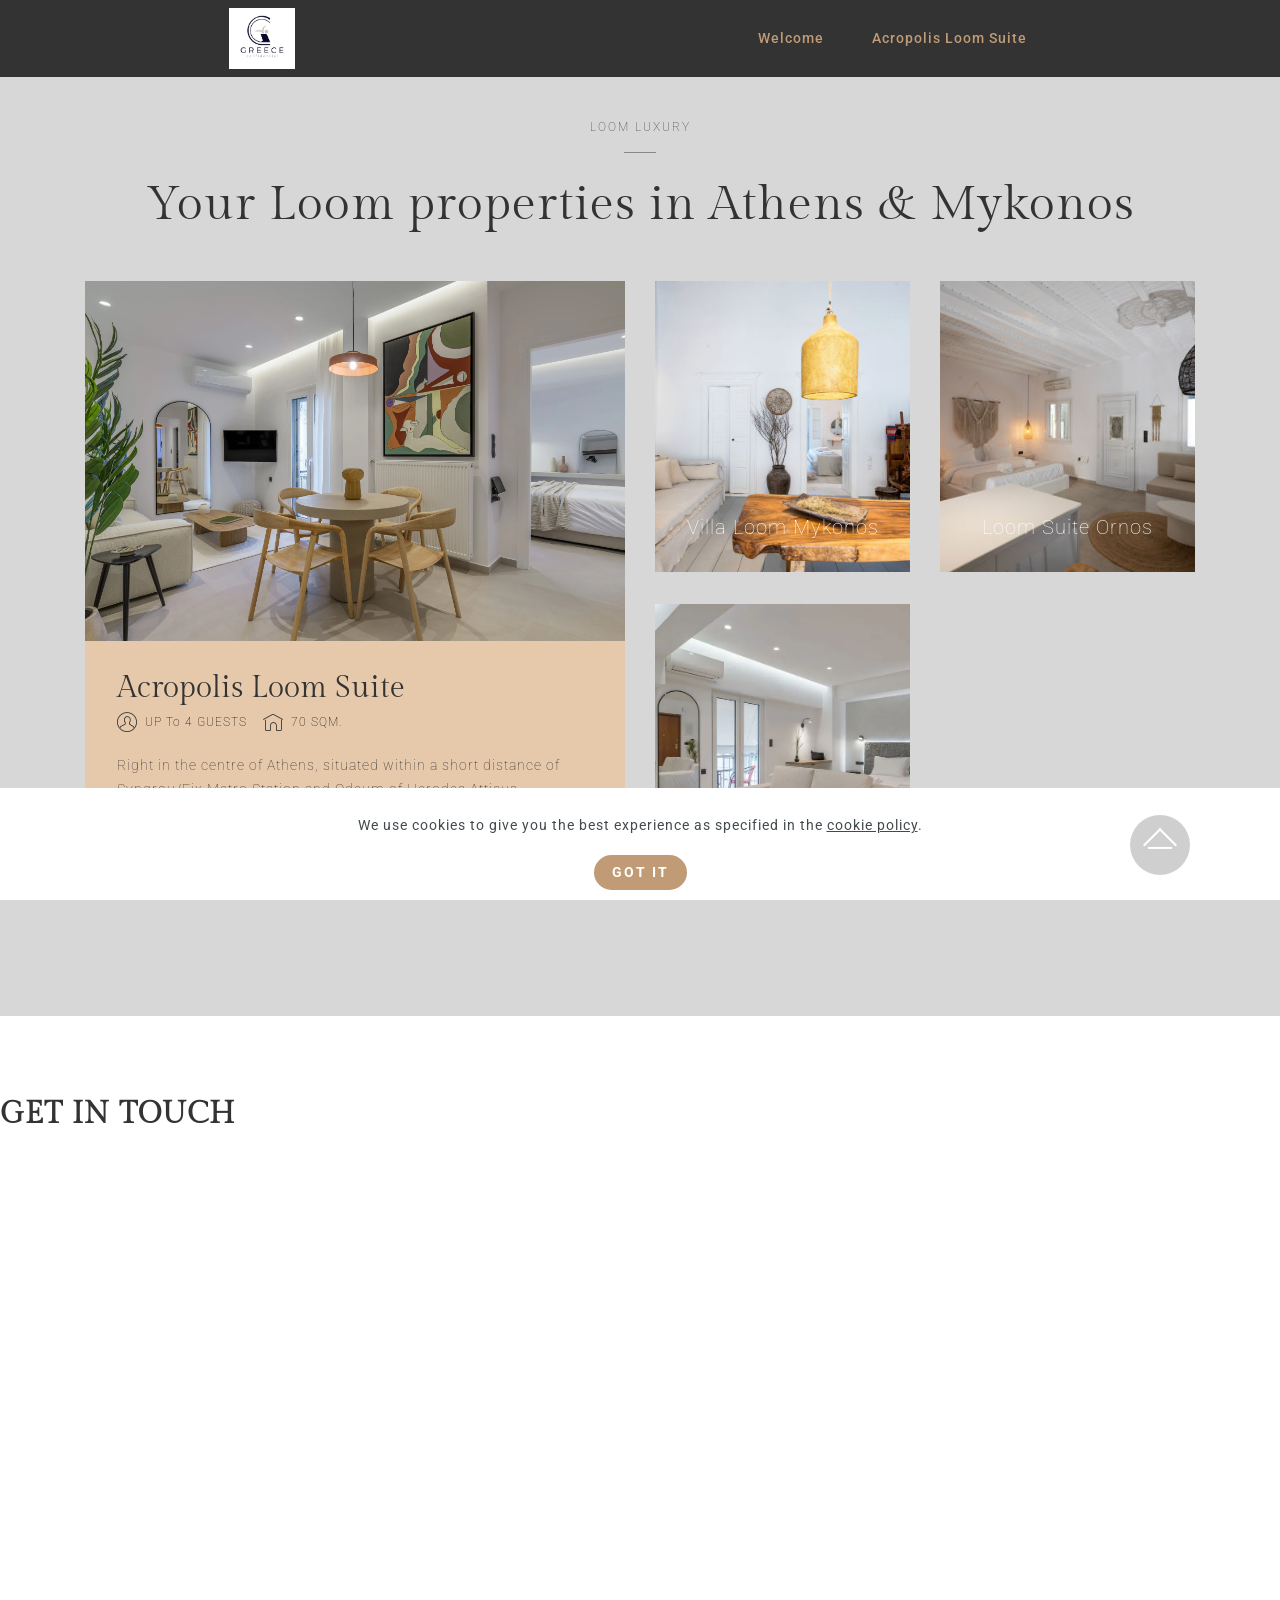
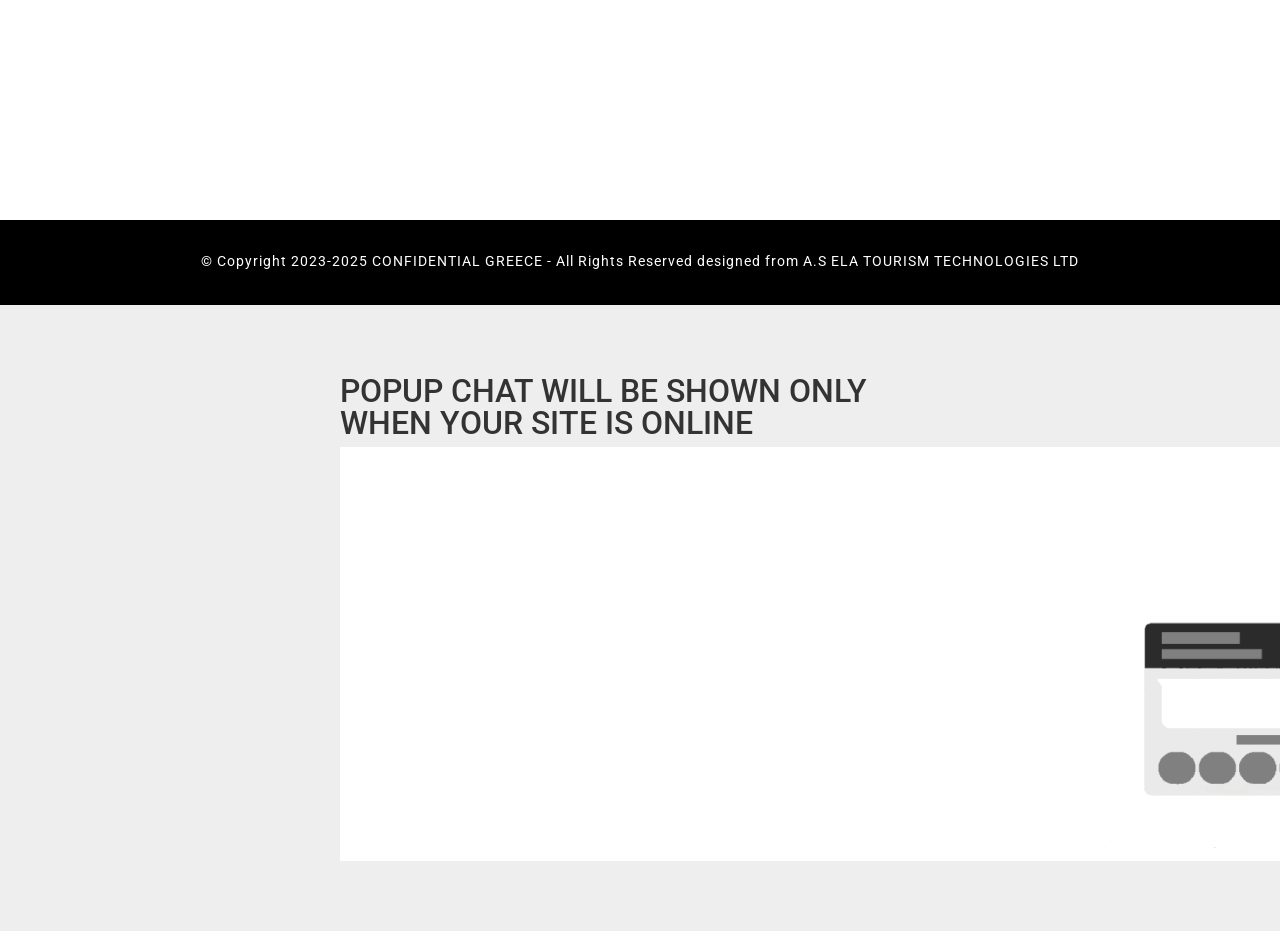
<file: index.html>
<!DOCTYPE html>
<html  >
<head>
  
  <meta charset="UTF-8">
  <meta http-equiv="X-UA-Compatible" content="IE=edge">
  
  <meta name="viewport" content="width=device-width, initial-scale=1, minimum-scale=1">
  <link rel="shortcut icon" href="assets/images/logo-greece-confidential-1.webp" type="image/x-icon">
  <meta name="description" content="Vacation rental apartment ideal for families and friends with view to Acropolis">
  
  
  <title>Acropolis Loom Suite</title>
  <link rel="stylesheet" href="assets/web/assets/mobirise-icons/mobirise-icons.css">
  <link rel="stylesheet" href="assets/tether/tether.min.css">
  <link rel="stylesheet" href="assets/bootstrap/css/bootstrap.min.css">
  <link rel="stylesheet" href="assets/bootstrap/css/bootstrap-grid.min.css">
  <link rel="stylesheet" href="assets/bootstrap/css/bootstrap-reboot.min.css">
  <link rel="stylesheet" href="assets/web/assets/gdpr-plugin/gdpr-styles.css">
  <link rel="stylesheet" href="assets/animatecss/animate.min.css">
    <link rel="stylesheet" href="assets/dropdown/css/style.css">
  <link rel="stylesheet" href="assets/theme/css/style.css">
  <link rel="preload" href="https://fonts.googleapis.com/css?family=Gilda+Display:400&display=swap" as="style" onload="this.onload=null;this.rel='stylesheet'">
  <noscript><link rel="stylesheet" href="https://fonts.googleapis.com/css?family=Gilda+Display:400&display=swap"></noscript>
  <link rel="preload" href="https://fonts.googleapis.com/css?family=Roboto:100,100i,300,300i,400,400i,500,500i,700,700i,900,900i&display=swap" as="style" onload="this.onload=null;this.rel='stylesheet'">
  <noscript><link rel="stylesheet" href="https://fonts.googleapis.com/css?family=Roboto:100,100i,300,300i,400,400i,500,500i,700,700i,900,900i&display=swap"></noscript>
  <link rel="preload" as="style" href="assets/mobirise/css/mbr-additional.css?v=pH3TAR"><link rel="stylesheet" href="assets/mobirise/css/mbr-additional.css?v=pH3TAR" type="text/css">

  
  <style>
#mobiriseBanner { display: none; }
</style>
  <meta name="google-site-verification" content="hWj0mCP4WIw6_TWoL9V08_Zr3XE9w3DanwU4n8yxtdM" />

</head>
<body>
  
  <section class="menu1 hotelm4_menu1 menu cid-u6VxIhtI2C" once="menu" id="menu1-3m">

	


	<nav class="navbar navbar-dropdown navbar-fixed-top navbar-expand-lg">
		<div class="navbar-brand">
			<span class="navbar-logo">
				<a href="#">
					<img src="assets/images/logo-greece-confidential-1.webp" alt="" style="height: 3.8rem;">
				</a>
			</span>
			
		</div>
		<button class="navbar-toggler" type="button" data-toggle="collapse" data-target="#navbarSupportedContent" aria-controls="navbarNavAltMarkup" aria-expanded="false" aria-label="Toggle navigation">
			<div class="hamburger">
				<span></span>
				<span></span>
				<span></span>
				<span></span>
			</div>
		</button>
		<div class="collapse navbar-collapse" id="navbarSupportedContent">
			<ul class="navbar-nav nav-dropdown mbr-section-btn nav-right" data-app-modern-menu="true"><li class="nav-item"><a class="nav-link link text-warning text-primary display-7" href="httpsacropolisloomsuite.com.html#features2-3x">Welcome</a></li><li class="nav-item">
					<a class="nav-link link text-warning text-primary display-7" href="page6.html#header6-3o">Acropolis Loom Suite</a>
				</li></ul>
			
			
		</div>
	</nav>
</section>

<section class="mbr-section features2 hotelm4_features2 cid-u7n8K0Pxvk" id="features2-3x">

	
    


	

	<div class="container">
		<h3 class="mbr-section-subtitle main-subtitle mbr-fonts-style mbr-lighter align-center display-4">LOOM LUXURY
		</h3>

		<div class="underline align-center pb-3">
			<div class="line"></div>
		</div>

		<h2 class="mbr-section-title main-title mbr-fonts-style align-center pb-5 display-2">Your Loom properties in Athens &amp; Mykonos</h2>
		<div class="row justify-content-center">
			<div class="card first-card col-12 col-lg-6">
				<div class="card-wrapper">
					<div class="card-img">
						<a href="page6.html#header6-3o"><img src="assets/images/-dsc9299-hdr-edit.webp" alt=""></a>
					</div>
					<div class="card-box">
						<h2 class="first-card-title mbr-fonts-style display-5">Acropolis Loom Suite&nbsp;</h2>
						<div class="first-card-info pb-3">
							<div class="info-wrapper">
								<span class="mbr-iconfont mbri-user"></span>
								<p class="mbr-text info-text mbr-fonts-style mbr-lighter display-4">UP To 4 GUESTS</p>
								<span class="mbr-iconfont mbri-home"></span>
								<p class="mbr-text info-text mbr-fonts-style mbr-lighter display-4">70 SQM.</p>
							</div>
						</div>
						<p class="mbr-text first-card-text mbr-fonts-style mbr-lighter display-7">
							Right in the centre of Athens, situated within a short distance of Syngrou/Fix Metro Station and Odeum of Herodes Atticus....</p>
						<div class="mbr-section-btn card-btn"><a href="page6.html#header6-3o" class="btn btn-md btn-secondary display-4">VISIT HERE</a></div>
					</div>
				</div>
			</div>

			<div class="media-container-column col-lg-6">
				<div class="row first-row">
					<div class="card col-sm-12 col-md-6 first-child">
						<div class="card-wrapper">
							<div class="card-img">
								<a href="https://villaloom-mykonos.com" target="_blank"><img src="assets/images/-nan1974-1080x721.webp" alt=""></a>
							</div>
							<div class="card-box caption mbr-white">
								<p class="mbr-text card-title mbr-fonts-style mbr-lighter display-4">Villa Loom Mykonos</p>
								
							</div>
						</div>
					</div>
					<div class="card col-sm-12 col-md-6">
						<div class="card-wrapper">
							<div class="card-img">
								<a href="https://loomsuite-ornos.com" target="_blank"><img src="assets/images/naz-3566-510x340.webp" alt=""></a>
							</div>
							<div class="card-box caption mbr-white">
								<p class="mbr-text card-title mbr-fonts-style mbr-lighter display-4">
									Loom Suite Ornos</p>
								
							</div>
						</div>
					</div>
				</div>

				<div class="row second-row">
					<div class="card col-sm-12 col-md-6">
						<div class="card-wrapper">
							<div class="card-img">
								<a href="https://loomsuite-athens.com/" target="_blank"><img src="assets/images/-dsc9372-hdrb.webp" alt=""></a>
							</div>
							<div class="card-box caption mbr-white">
								<p class="mbr-text card-title mbr-fonts-style mbr-lighter display-4">
									Loom Suite Downtown Athens</p>
								
							</div>
						</div>
					</div>
					
				</div>
			</div>
		</div>
	</div>
</section>

<section data-bs-version="5.1" class="artistm5 map1 cid-u7MurhugGU" id="map01-3z">
    
    
    
    <div>
        <div class="mbr-section-head mb-4">
            <h3 class="mbr-section-title mbr-fonts-style mb-5 display-5"><strong>GET IN TOUCH</strong></h3>
            
        </div>
        <div class="google-map"><iframe frameborder="0" style="border:0" src="https://www.google.com/maps/embed?pb=!1m18!1m12!1m3!1d3145.2246455242807!2d23.743887510570215!3d37.97188640066547!2m3!1f0!2f0!3f0!3m2!1i1024!2i768!4f13.1!3m3!1m2!1s0x14a1bd423048ed59%3A0x613fdb6310421061!2sChironos%202%2C%20Athina%20116%2035%2C%20Greece!5e0!3m2!1sen!2sde!4v1710341472582!5m2!1sen!2sde" allowfullscreen=""></iframe></div>
    </div>
</section>

<section class="footer2 cid-rzMkB37ged" once="footer" id="footer2-a">

    

    

    <div class="container">
        <div class="row justify-content-center mbr-white">
            <div class="col-12">
                <p class="mbr-text mb-0 mbr-fonts-style align-center display-7">
                    © Copyright 2023-2025 CONFIDENTIAL GREECE - All Rights Reserved designed from A.S ELA TOURISM TECHNOLOGIES LTD</p>
            </div>
        </div>
    </div>
</section>

<section class="elb-widgets eb-chats-widget cid-u7MmMJhUky" once="chat" id="eb-chats-widget-3y"><div style="max-width:600px;margin:0 auto;padding: 70px 0;">    <div class="popupChatsPlaceholder">        <style>            .popupChatsPlaceholder h2::after {content: ""; position: absolute; left: 0; bottom: 0; height: 100%; width: 100%;}        </style>        <h2>POPUP CHAT WILL BE SHOWN ONLY WHEN YOUR SITE IS ONLINE</h2>        <img src="assets/images/posts.webp">    </div></div></section>


<script src="assets/web/assets/jquery/jquery.min.js"></script>
  <script src="assets/popper/popper.min.js"></script>
  <script src="assets/tether/tether.min.js"></script>
  <script src="assets/bootstrap/js/bootstrap.min.js"></script>
  <script src="assets/web/assets/cookies-alert-plugin/cookies-alert-core.js"></script>
  <script src="assets/web/assets/cookies-alert-plugin/cookies-alert-script.js"></script>
  <script src="assets/smoothscroll/smooth-scroll.js"></script>
  <script src="assets/viewportchecker/jquery.viewportchecker.js"></script>
      <script src="assets/dropdown/js/nav-dropdown.js"></script>
  <script src="assets/dropdown/js/navbar-dropdown.js"></script>
  <script src="assets/touchswipe/jquery.touch-swipe.min.js"></script>
  <script src="assets/theme/js/script.js"></script>
  
  
  
<input name="cookieData" type="hidden" data-cookie-cookiesAlertType='1' data-cookie-customDialogSelector='null' data-cookie-colorText='#424a4d' data-cookie-colorBg='rgb(255, 255, 255)' data-cookie-opacityOverlay='0' data-cookie-bgOpacity='100' data-cookie-textButton='GOT IT' data-cookie-rejectText='REJECT' data-cookie-colorButton='#C19B76' data-cookie-rejectColor='#ffffff' data-cookie-colorLink='#424a4d' data-cookie-underlineLink='true' data-cookie-text="We use cookies to give you the best experience as specified in the <a href='privacy.html'>cookie policy</a>.">
   <div id="scrollToTop" class="scrollToTop mbr-arrow-up"><a style="text-align: center;"><i class="mbr-arrow-up-icon mbr-arrow-up-icon-cm cm-icon cm-icon-smallarrow-up"></i></a></div>
    <input name="animation" type="hidden">
  
</body>
</html>
</file>
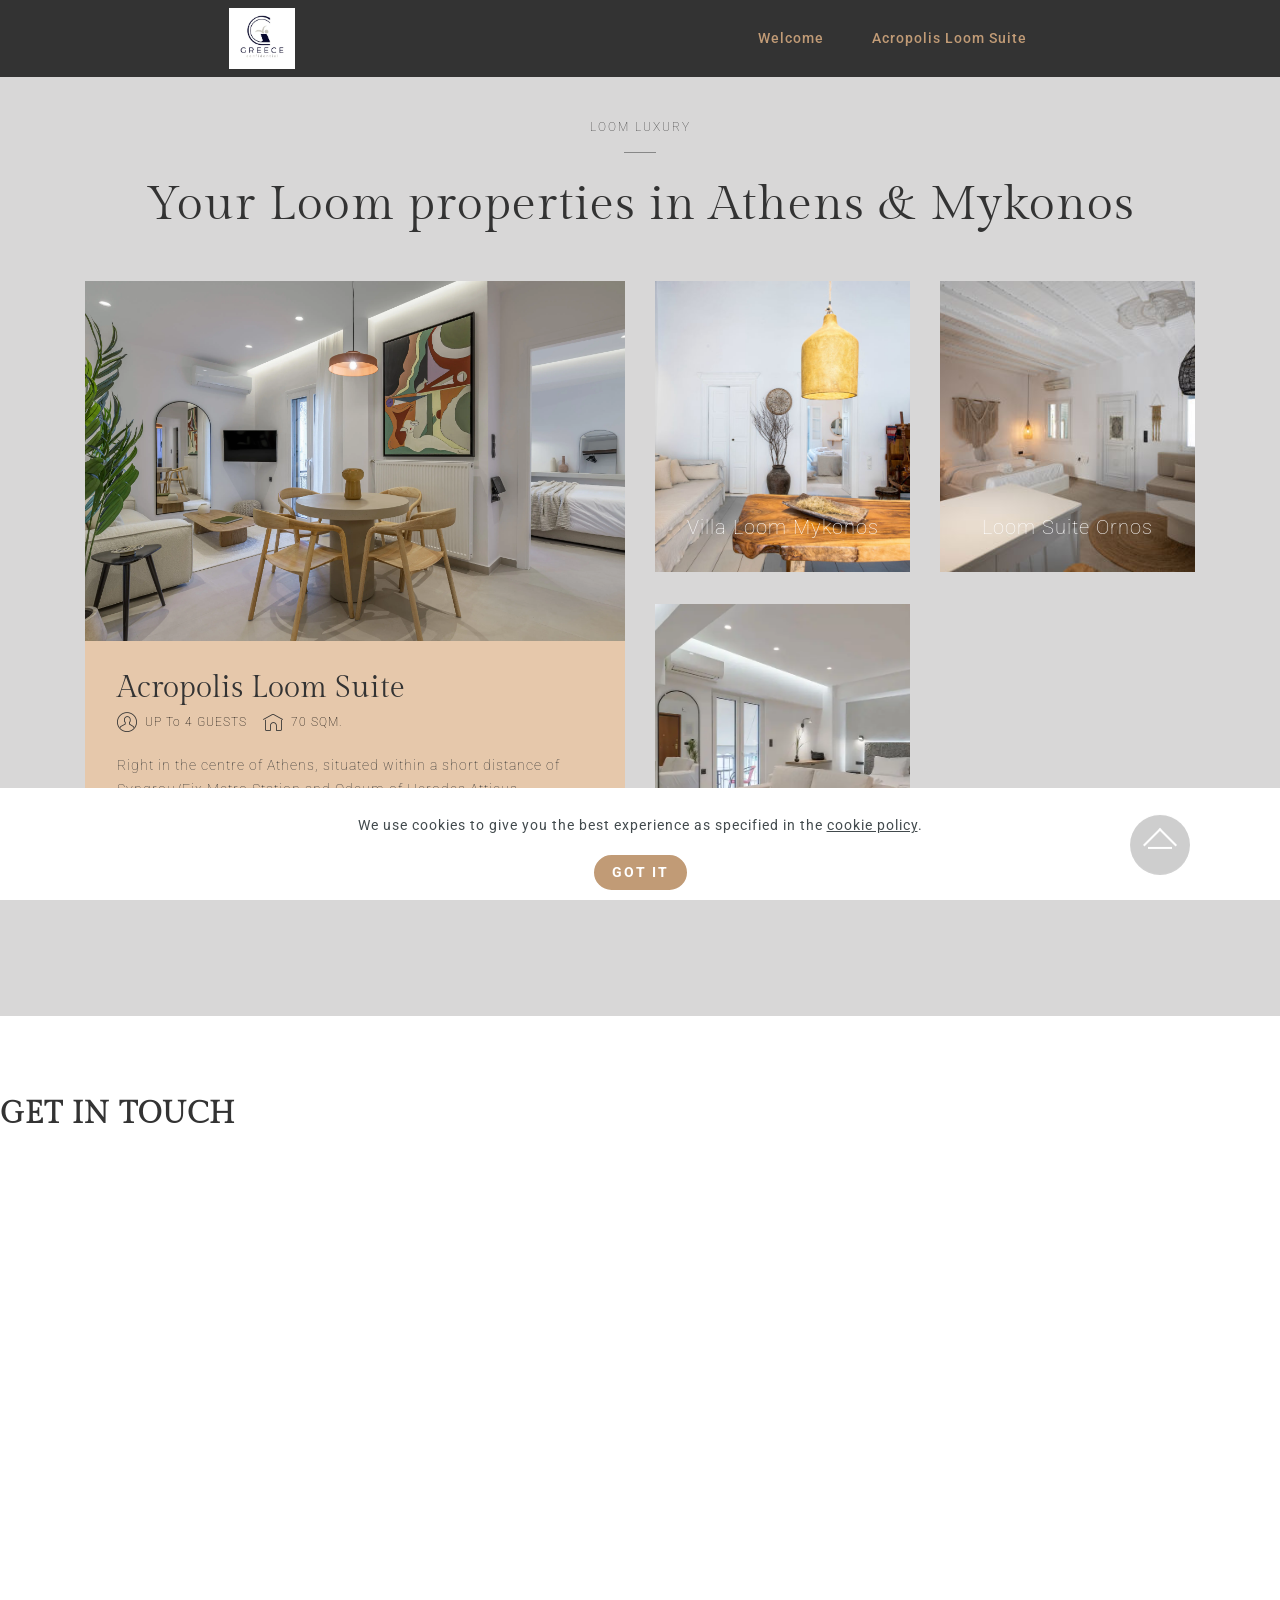
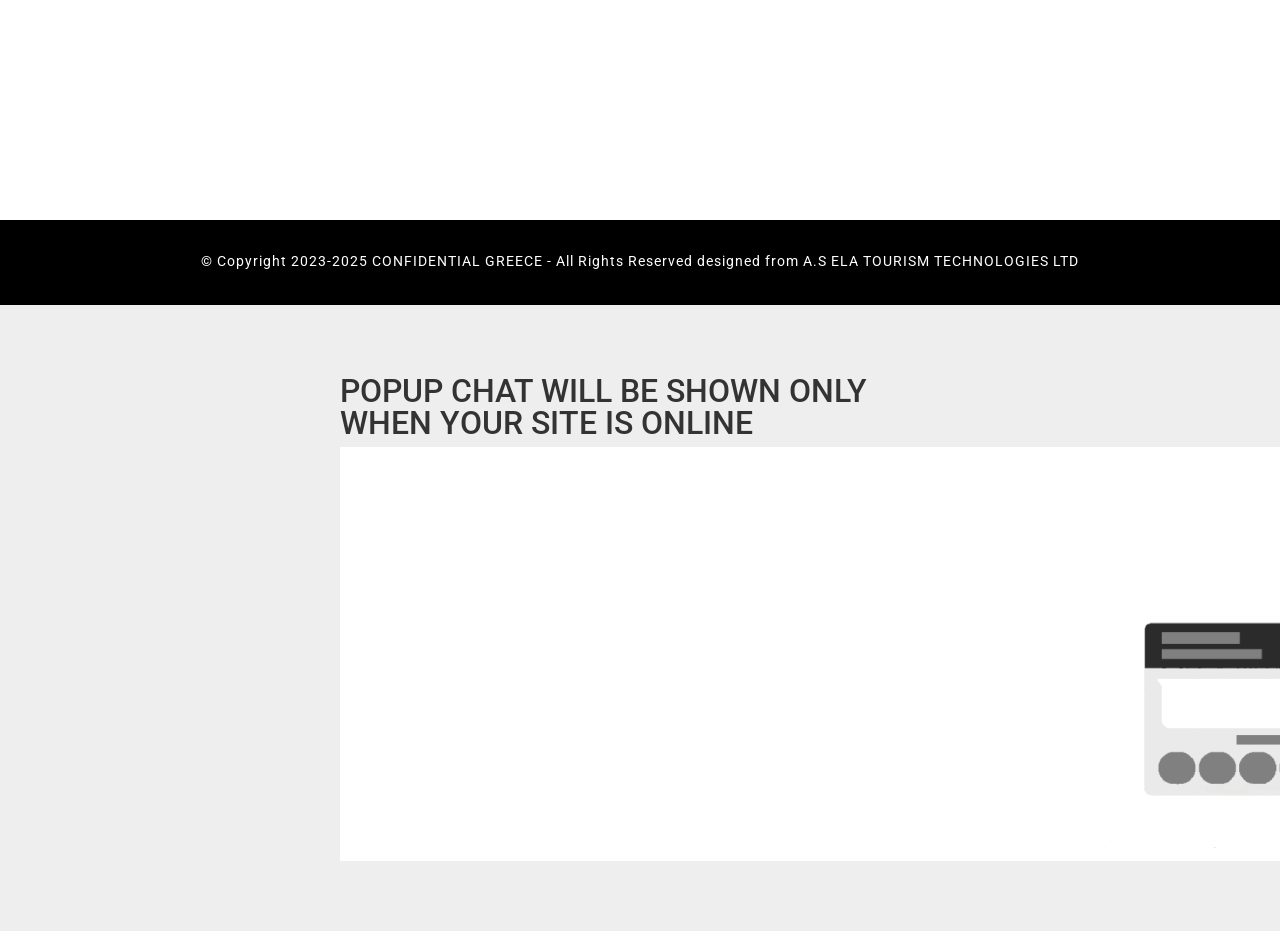
<file: httpsacropolisloomsuite.com.html>
<!DOCTYPE html>
<html  >
<head>
  
  <meta charset="UTF-8">
  <meta http-equiv="X-UA-Compatible" content="IE=edge">
  
  <meta name="viewport" content="width=device-width, initial-scale=1, minimum-scale=1">
  <link rel="shortcut icon" href="assets/images/logo-greece-confidential-1.webp" type="image/x-icon">
  <meta name="description" content="Vacation rental apartment ideal for families and friends with view to Acropolis">
  
  
  <title>Acropolis Loom Suite</title>
  <link rel="stylesheet" href="assets/web/assets/mobirise-icons/mobirise-icons.css">
  <link rel="stylesheet" href="assets/tether/tether.min.css">
  <link rel="stylesheet" href="assets/bootstrap/css/bootstrap.min.css">
  <link rel="stylesheet" href="assets/bootstrap/css/bootstrap-grid.min.css">
  <link rel="stylesheet" href="assets/bootstrap/css/bootstrap-reboot.min.css">
  <link rel="stylesheet" href="assets/web/assets/gdpr-plugin/gdpr-styles.css">
  <link rel="stylesheet" href="assets/animatecss/animate.min.css">
    <link rel="stylesheet" href="assets/dropdown/css/style.css">
  <link rel="stylesheet" href="assets/theme/css/style.css">
  <link rel="preload" href="https://fonts.googleapis.com/css?family=Gilda+Display:400&display=swap" as="style" onload="this.onload=null;this.rel='stylesheet'">
  <noscript><link rel="stylesheet" href="https://fonts.googleapis.com/css?family=Gilda+Display:400&display=swap"></noscript>
  <link rel="preload" href="https://fonts.googleapis.com/css?family=Roboto:100,100i,300,300i,400,400i,500,500i,700,700i,900,900i&display=swap" as="style" onload="this.onload=null;this.rel='stylesheet'">
  <noscript><link rel="stylesheet" href="https://fonts.googleapis.com/css?family=Roboto:100,100i,300,300i,400,400i,500,500i,700,700i,900,900i&display=swap"></noscript>
  <link rel="preload" as="style" href="assets/mobirise/css/mbr-additional.css?v=6sXtmA"><link rel="stylesheet" href="assets/mobirise/css/mbr-additional.css?v=6sXtmA" type="text/css">

  
  <style>
#mobiriseBanner { display: none; }
</style>
  <meta name="google-site-verification" content="hWj0mCP4WIw6_TWoL9V08_Zr3XE9w3DanwU4n8yxtdM" />

</head>
<body>
  
  <section class="menu1 hotelm4_menu1 menu cid-u6VxIhtI2C" once="menu" id="menu1-3m">

	


	<nav class="navbar navbar-dropdown navbar-fixed-top navbar-expand-lg">
		<div class="navbar-brand">
			<span class="navbar-logo">
				<a href="#">
					<img src="assets/images/logo-greece-confidential-1.webp" alt="" style="height: 3.8rem;">
				</a>
			</span>
			
		</div>
		<button class="navbar-toggler" type="button" data-toggle="collapse" data-target="#navbarSupportedContent" aria-controls="navbarNavAltMarkup" aria-expanded="false" aria-label="Toggle navigation">
			<div class="hamburger">
				<span></span>
				<span></span>
				<span></span>
				<span></span>
			</div>
		</button>
		<div class="collapse navbar-collapse" id="navbarSupportedContent">
			<ul class="navbar-nav nav-dropdown mbr-section-btn nav-right" data-app-modern-menu="true"><li class="nav-item"><a class="nav-link link text-warning text-primary display-7" href="httpsacropolisloomsuite.com.html#features2-3x">Welcome</a></li><li class="nav-item">
					<a class="nav-link link text-warning text-primary display-7" href="page6.html#header6-3o">Acropolis Loom Suite</a>
				</li></ul>
			
			
		</div>
	</nav>
</section>

<section class="mbr-section features2 hotelm4_features2 cid-u7n8K0Pxvk" id="features2-3x">

	
    


	

	<div class="container">
		<h3 class="mbr-section-subtitle main-subtitle mbr-fonts-style mbr-lighter align-center display-4">LOOM LUXURY
		</h3>

		<div class="underline align-center pb-3">
			<div class="line"></div>
		</div>

		<h2 class="mbr-section-title main-title mbr-fonts-style align-center pb-5 display-2">Your Loom properties in Athens &amp; Mykonos</h2>
		<div class="row justify-content-center">
			<div class="card first-card col-12 col-lg-6">
				<div class="card-wrapper">
					<div class="card-img">
						<a href="page6.html#header6-3o"><img src="assets/images/-dsc9299-hdr-edit.webp" alt=""></a>
					</div>
					<div class="card-box">
						<h2 class="first-card-title mbr-fonts-style display-5">Acropolis Loom Suite&nbsp;</h2>
						<div class="first-card-info pb-3">
							<div class="info-wrapper">
								<span class="mbr-iconfont mbri-user"></span>
								<p class="mbr-text info-text mbr-fonts-style mbr-lighter display-4">UP To 4 GUESTS</p>
								<span class="mbr-iconfont mbri-home"></span>
								<p class="mbr-text info-text mbr-fonts-style mbr-lighter display-4">70 SQM.</p>
							</div>
						</div>
						<p class="mbr-text first-card-text mbr-fonts-style mbr-lighter display-7">
							Right in the centre of Athens, situated within a short distance of Syngrou/Fix Metro Station and Odeum of Herodes Atticus....</p>
						<div class="mbr-section-btn card-btn"><a href="page6.html#header6-3o" class="btn btn-md btn-secondary display-4">VISIT HERE</a></div>
					</div>
				</div>
			</div>

			<div class="media-container-column col-lg-6">
				<div class="row first-row">
					<div class="card col-sm-12 col-md-6 first-child">
						<div class="card-wrapper">
							<div class="card-img">
								<a href="https://villaloom-mykonos.com" target="_blank"><img src="assets/images/-nan1974-1080x721.webp" alt=""></a>
							</div>
							<div class="card-box caption mbr-white">
								<p class="mbr-text card-title mbr-fonts-style mbr-lighter display-4">Villa Loom Mykonos</p>
								
							</div>
						</div>
					</div>
					<div class="card col-sm-12 col-md-6">
						<div class="card-wrapper">
							<div class="card-img">
								<a href="https://loomsuite-ornos.com" target="_blank"><img src="assets/images/naz-3566-510x340.webp" alt=""></a>
							</div>
							<div class="card-box caption mbr-white">
								<p class="mbr-text card-title mbr-fonts-style mbr-lighter display-4">
									Loom Suite Ornos</p>
								
							</div>
						</div>
					</div>
				</div>

				<div class="row second-row">
					<div class="card col-sm-12 col-md-6">
						<div class="card-wrapper">
							<div class="card-img">
								<a href="https://loomsuite-athens.com/" target="_blank"><img src="assets/images/-dsc9372-hdrb.webp" alt=""></a>
							</div>
							<div class="card-box caption mbr-white">
								<p class="mbr-text card-title mbr-fonts-style mbr-lighter display-4">
									Loom Suite Downtown Athens</p>
								
							</div>
						</div>
					</div>
					
				</div>
			</div>
		</div>
	</div>
</section>

<section data-bs-version="5.1" class="artistm5 map1 cid-u7MurhugGU" id="map01-3z">
    
    
    
    <div>
        <div class="mbr-section-head mb-4">
            <h3 class="mbr-section-title mbr-fonts-style mb-5 display-5"><strong>GET IN TOUCH</strong></h3>
            
        </div>
        <div class="google-map"><iframe frameborder="0" style="border:0" src="https://www.google.com/maps/embed?pb=!1m18!1m12!1m3!1d3145.2246455242807!2d23.743887510570215!3d37.97188640066547!2m3!1f0!2f0!3f0!3m2!1i1024!2i768!4f13.1!3m3!1m2!1s0x14a1bd423048ed59%3A0x613fdb6310421061!2sChironos%202%2C%20Athina%20116%2035%2C%20Greece!5e0!3m2!1sen!2sde!4v1710341472582!5m2!1sen!2sde" allowfullscreen=""></iframe></div>
    </div>
</section>

<section class="footer2 cid-rzMkB37ged" once="footer" id="footer2-a">

    

    

    <div class="container">
        <div class="row justify-content-center mbr-white">
            <div class="col-12">
                <p class="mbr-text mb-0 mbr-fonts-style align-center display-7">
                    © Copyright 2023-2025 CONFIDENTIAL GREECE - All Rights Reserved designed from A.S ELA TOURISM TECHNOLOGIES LTD</p>
            </div>
        </div>
    </div>
</section>

<section class="elb-widgets eb-chats-widget cid-u7MmMJhUky" once="chat" id="eb-chats-widget-3y"><div style="max-width:600px;margin:0 auto;padding: 70px 0;">    <div class="popupChatsPlaceholder">        <style>            .popupChatsPlaceholder h2::after {content: ""; position: absolute; left: 0; bottom: 0; height: 100%; width: 100%;}        </style>        <h2>POPUP CHAT WILL BE SHOWN ONLY WHEN YOUR SITE IS ONLINE</h2>        <img src="assets/images/posts.webp">    </div></div></section>


<script src="assets/web/assets/jquery/jquery.min.js"></script>
  <script src="assets/popper/popper.min.js"></script>
  <script src="assets/tether/tether.min.js"></script>
  <script src="assets/bootstrap/js/bootstrap.min.js"></script>
  <script src="assets/web/assets/cookies-alert-plugin/cookies-alert-core.js"></script>
  <script src="assets/web/assets/cookies-alert-plugin/cookies-alert-script.js"></script>
  <script src="assets/smoothscroll/smooth-scroll.js"></script>
  <script src="assets/viewportchecker/jquery.viewportchecker.js"></script>
      <script src="assets/dropdown/js/nav-dropdown.js"></script>
  <script src="assets/dropdown/js/navbar-dropdown.js"></script>
  <script src="assets/touchswipe/jquery.touch-swipe.min.js"></script>
  <script src="assets/theme/js/script.js"></script>
  
  
  
<input name="cookieData" type="hidden" data-cookie-cookiesAlertType='1' data-cookie-customDialogSelector='null' data-cookie-colorText='#424a4d' data-cookie-colorBg='rgb(255, 255, 255)' data-cookie-opacityOverlay='0' data-cookie-bgOpacity='100' data-cookie-textButton='GOT IT' data-cookie-rejectText='REJECT' data-cookie-colorButton='#C19B76' data-cookie-rejectColor='#ffffff' data-cookie-colorLink='#424a4d' data-cookie-underlineLink='true' data-cookie-text="We use cookies to give you the best experience as specified in the <a href='privacy.html'>cookie policy</a>.">
   <div id="scrollToTop" class="scrollToTop mbr-arrow-up"><a style="text-align: center;"><i class="mbr-arrow-up-icon mbr-arrow-up-icon-cm cm-icon cm-icon-smallarrow-up"></i></a></div>
    <input name="animation" type="hidden">
  
</body>
</html>
</file>
<file: assets/web/assets/mobirise-icons/mobirise-icons.css>
@font-face {
  font-family: 'MobiriseIcons';
  src:  url('mobirise-icons.eot?spat4u');
  src:  url('mobirise-icons.eot?spat4u#iefix') format('embedded-opentype'),
    url('mobirise-icons.ttf?spat4u') format('truetype'),
    url('mobirise-icons.woff?spat4u') format('woff'),
    url('mobirise-icons.svg?spat4u#MobiriseIcons') format('svg');
  font-weight: normal;
  font-style: normal;
  font-display: swap;
}

[class^="mbri-"], [class*=" mbri-"] {
  /* use !important to prevent issues with browser extensions that change fonts */
  font-family: MobiriseIcons !important;
  speak: none;
  font-style: normal;
  font-weight: normal;
  font-variant: normal;
  text-transform: none;
  line-height: 1;

  /* Better Font Rendering =========== */
  -webkit-font-smoothing: antialiased;
  -moz-osx-font-smoothing: grayscale;
}

.mbri-add-submenu:before {
  content: "\e900";
}
.mbri-alert:before {
  content: "\e901";
}
.mbri-align-center:before {
  content: "\e902";
}
.mbri-align-justify:before {
  content: "\e903";
}
.mbri-align-left:before {
  content: "\e904";
}
.mbri-align-right:before {
  content: "\e905";
}
.mbri-android:before {
  content: "\e906";
}
.mbri-apple:before {
  content: "\e907";
}
.mbri-arrow-down:before {
  content: "\e908";
}
.mbri-arrow-next:before {
  content: "\e909";
}
.mbri-arrow-prev:before {
  content: "\e90a";
}
.mbri-arrow-up:before {
  content: "\e90b";
}
.mbri-bold:before {
  content: "\e90c";
}
.mbri-bookmark:before {
  content: "\e90d";
}
.mbri-bootstrap:before {
  content: "\e90e";
}
.mbri-briefcase:before {
  content: "\e90f";
}
.mbri-browse:before {
  content: "\e910";
}
.mbri-bulleted-list:before {
  content: "\e911";
}
.mbri-calendar:before {
  content: "\e912";
}
.mbri-camera:before {
  content: "\e913";
}
.mbri-cart-add:before {
  content: "\e914";
}
.mbri-cart-full:before {
  content: "\e915";
}
.mbri-cash:before {
  content: "\e916";
}
.mbri-change-style:before {
  content: "\e917";
}
.mbri-chat:before {
  content: "\e918";
}
.mbri-clock:before {
  content: "\e919";
}
.mbri-close:before {
  content: "\e91a";
}
.mbri-cloud:before {
  content: "\e91b";
}
.mbri-code:before {
  content: "\e91c";
}
.mbri-contact-form:before {
  content: "\e91d";
}
.mbri-credit-card:before {
  content: "\e91e";
}
.mbri-cursor-click:before {
  content: "\e91f";
}
.mbri-cust-feedback:before {
  content: "\e920";
}
.mbri-database:before {
  content: "\e921";
}
.mbri-delivery:before {
  content: "\e922";
}
.mbri-desktop:before {
  content: "\e923";
}
.mbri-devices:before {
  content: "\e924";
}
.mbri-down:before {
  content: "\e925";
}
.mbri-download:before {
  content: "\e989";
}
.mbri-drag-n-drop:before {
  content: "\e927";
}
.mbri-drag-n-drop2:before {
  content: "\e928";
}
.mbri-edit:before {
  content: "\e929";
}
.mbri-edit2:before {
  content: "\e92a";
}
.mbri-error:before {
  content: "\e92b";
}
.mbri-extension:before {
  content: "\e92c";
}
.mbri-features:before {
  content: "\e92d";
}
.mbri-file:before {
  content: "\e92e";
}
.mbri-flag:before {
  content: "\e92f";
}
.mbri-folder:before {
  content: "\e930";
}
.mbri-gift:before {
  content: "\e931";
}
.mbri-github:before {
  content: "\e932";
}
.mbri-globe:before {
  content: "\e933";
}
.mbri-globe-2:before {
  content: "\e934";
}
.mbri-growing-chart:before {
  content: "\e935";
}
.mbri-hearth:before {
  content: "\e936";
}
.mbri-help:before {
  content: "\e937";
}
.mbri-home:before {
  content: "\e938";
}
.mbri-hot-cup:before {
  content: "\e939";
}
.mbri-idea:before {
  content: "\e93a";
}
.mbri-image-gallery:before {
  content: "\e93b";
}
.mbri-image-slider:before {
  content: "\e93c";
}
.mbri-info:before {
  content: "\e93d";
}
.mbri-italic:before {
  content: "\e93e";
}
.mbri-key:before {
  content: "\e93f";
}
.mbri-laptop:before {
  content: "\e940";
}
.mbri-layers:before {
  content: "\e941";
}
.mbri-left-right:before {
  content: "\e942";
}
.mbri-left:before {
  content: "\e943";
}
.mbri-letter:before {
  content: "\e944";
}
.mbri-like:before {
  content: "\e945";
}
.mbri-link:before {
  content: "\e946";
}
.mbri-lock:before {
  content: "\e947";
}
.mbri-login:before {
  content: "\e948";
}
.mbri-logout:before {
  content: "\e949";
}
.mbri-magic-stick:before {
  content: "\e94a";
}
.mbri-map-pin:before {
  content: "\e94b";
}
.mbri-menu:before {
  content: "\e94c";
}
.mbri-mobile:before {
  content: "\e94d";
}
.mbri-mobile2:before {
  content: "\e94e";
}
.mbri-mobirise:before {
  content: "\e94f";
}
.mbri-more-horizontal:before {
  content: "\e950";
}
.mbri-more-vertical:before {
  content: "\e951";
}
.mbri-music:before {
  content: "\e952";
}
.mbri-new-file:before {
  content: "\e953";
}
.mbri-numbered-list:before {
  content: "\e954";
}
.mbri-opened-folder:before {
  content: "\e955";
}
.mbri-pages:before {
  content: "\e956";
}
.mbri-paper-plane:before {
  content: "\e957";
}
.mbri-paperclip:before {
  content: "\e958";
}
.mbri-photo:before {
  content: "\e959";
}
.mbri-photos:before {
  content: "\e95a";
}
.mbri-pin:before {
  content: "\e95b";
}
.mbri-play:before {
  content: "\e95c";
}
.mbri-plus:before {
  content: "\e95d";
}
.mbri-preview:before {
  content: "\e95e";
}
.mbri-print:before {
  content: "\e95f";
}
.mbri-protect:before {
  content: "\e960";
}
.mbri-question:before {
  content: "\e961";
}
.mbri-quote-left:before {
  content: "\e962";
}
.mbri-quote-right:before {
  content: "\e963";
}
.mbri-refresh:before {
  content: "\e964";
}
.mbri-responsive:before {
  content: "\e965";
}
.mbri-right:before {
  content: "\e966";
}
.mbri-rocket:before {
  content: "\e967";
}
.mbri-sad-face:before {
  content: "\e968";
}
.mbri-sale:before {
  content: "\e969";
}
.mbri-save:before {
  content: "\e96a";
}
.mbri-search:before {
  content: "\e96b";
}
.mbri-setting:before {
  content: "\e96c";
}
.mbri-setting2:before {
  content: "\e96d";
}
.mbri-setting3:before {
  content: "\e96e";
}
.mbri-share:before {
  content: "\e96f";
}
.mbri-shopping-bag:before {
  content: "\e970";
}
.mbri-shopping-basket:before {
  content: "\e971";
}
.mbri-shopping-cart:before {
  content: "\e972";
}
.mbri-sites:before {
  content: "\e973";
}
.mbri-smile-face:before {
  content: "\e974";
}
.mbri-speed:before {
  content: "\e975";
}
.mbri-star:before {
  content: "\e976";
}
.mbri-success:before {
  content: "\e977";
}
.mbri-sun:before {
  content: "\e978";
}
.mbri-sun2:before {
  content: "\e979";
}
.mbri-tablet:before {
  content: "\e97a";
}
.mbri-tablet-vertical:before {
  content: "\e97b";
}
.mbri-target:before {
  content: "\e97c";
}
.mbri-timer:before {
  content: "\e97d";
}
.mbri-to-ftp:before {
  content: "\e97e";
}
.mbri-to-local-drive:before {
  content: "\e97f";
}
.mbri-touch-swipe:before {
  content: "\e980";
}
.mbri-touch:before {
  content: "\e981";
}
.mbri-trash:before {
  content: "\e982";
}
.mbri-underline:before {
  content: "\e983";
}
.mbri-unlink:before {
  content: "\e984";
}
.mbri-unlock:before {
  content: "\e985";
}
.mbri-up-down:before {
  content: "\e986";
}
.mbri-up:before {
  content: "\e987";
}
.mbri-update:before {
  content: "\e988";
}
.mbri-upload:before {
 content: "\e926"; 
}
.mbri-user:before {
  content: "\e98a";
}
.mbri-user2:before {
  content: "\e98b";
}
.mbri-users:before {
  content: "\e98c";
}
.mbri-video:before {
  content: "\e98d";
}
.mbri-video-play:before {
  content: "\e98e";
}
.mbri-watch:before {
  content: "\e98f";
}
.mbri-website-theme:before {
  content: "\e990";
}
.mbri-wifi:before {
  content: "\e991";
}
.mbri-windows:before {
  content: "\e992";
}
.mbri-zoom-out:before {
  content: "\e993";
}
.mbri-redo:before {
  content: "\e994";
}
.mbri-undo:before {
  content: "\e995";
}
</file>
<file: assets/web/assets/gdpr-plugin/gdpr-styles.css>
.gdpr-block {
    padding: 10px;
    font-size: 14px;
    display: block;
    width: 100%;
    text-align: center;
}
.gdpr-block.covert {
	display: none;
}
.textGDPR {
    position: relative;
}
.gdpr-block label span.textGDPR input[name='gdpr']{
    width: 15px;
    height: 15px;
    margin: 0;
    position: absolute;
    top: 3px;
    left: -20px;
}
.gdpr-block label {
    color: #a7a7a7;
    vertical-align: middle;
    user-select: none;
    margin-bottom: 0;
}
</file>
<file: assets/dropdown/css/style.css>
.navbar-dropdown {
  left: 0;
  padding: 0;
  position: absolute;
  right: 0;
  top: 0;
  transition: all 0.45s ease;
  z-index: 1030;
  background: #282828; }
  .navbar-dropdown .navbar-logo {
    margin-right: 0.8rem;
    transition: margin 0.3s ease-in-out;
    vertical-align: middle; }
    .navbar-dropdown .navbar-logo img {
      height: 3.125rem;
      transition: all 0.3s ease-in-out; }
    .navbar-dropdown .navbar-logo.mbr-iconfont {
      font-size: 3.125rem;
      line-height: 3.125rem; }
  .navbar-dropdown .navbar-caption {
    font-weight: 700;
    white-space: normal;
    vertical-align: -4px;
    line-height: 3.125rem !important; }
    .navbar-dropdown .navbar-caption, .navbar-dropdown .navbar-caption:hover {
      color: inherit;
      text-decoration: none; }
  .navbar-dropdown .mbr-iconfont + .navbar-caption {
    vertical-align: -1px; }
  .navbar-dropdown.navbar-fixed-top {
    position: fixed; }
  .navbar-dropdown .navbar-brand span {
    vertical-align: -4px; }
  .navbar-dropdown.bg-color.transparent {
    background: none; }
  .navbar-dropdown.navbar-short .navbar-brand {
    padding: 0.625rem 0; }
    .navbar-dropdown.navbar-short .navbar-brand span {
      vertical-align: -1px; }
  .navbar-dropdown.navbar-short .navbar-caption {
    line-height: 2.375rem !important;
    vertical-align: -2px; }
  .navbar-dropdown.navbar-short .navbar-logo {
    margin-right: 0.5rem; }
    .navbar-dropdown.navbar-short .navbar-logo img {
      height: 2.375rem; }
    .navbar-dropdown.navbar-short .navbar-logo.mbr-iconfont {
      font-size: 2.375rem;
      line-height: 2.375rem; }
  .navbar-dropdown.navbar-short .mbr-table-cell {
    height: 3.625rem; }
  .navbar-dropdown .navbar-close {
    left: 0.6875rem;
    position: fixed;
    top: 0.75rem;
    z-index: 1000; }
  .navbar-dropdown .hamburger-icon {
    content: "";
    display: inline-block;
    vertical-align: middle;
    width: 16px;
    -webkit-box-shadow: 0 -6px 0 1px #282828,0 0 0 1px #282828,0 6px 0 1px #282828;
    -moz-box-shadow: 0 -6px 0 1px #282828,0 0 0 1px #282828,0 6px 0 1px #282828;
    box-shadow: 0 -6px 0 1px #282828,0 0 0 1px #282828,0 6px 0 1px #282828; }

.dropdown-menu .dropdown-toggle[data-toggle="dropdown-submenu"]::after {
  border-bottom: 0.35em solid transparent;
  border-left: 0.35em solid;
  border-right: 0;
  border-top: 0.35em solid transparent;
  margin-left: 0.3rem; }

.dropdown-menu .dropdown-item:focus {
  outline: 0; }

.nav-dropdown {
  font-size: 0.75rem;
  font-weight: 500;
  height: auto !important; }
  .nav-dropdown .nav-btn {
    padding-left: 1rem; }
  .nav-dropdown .link {
    margin: .667em 1.667em;
    font-weight: 500;
    padding: 0;
    transition: color .2s ease-in-out; }
    .nav-dropdown .link.dropdown-toggle {
      margin-right: 2.583em; }
      .nav-dropdown .link.dropdown-toggle::after {
        margin-left: .25rem;
        border-top: 0.35em solid;
        border-right: 0.35em solid transparent;
        border-left: 0.35em solid transparent;
        border-bottom: 0; }
      .nav-dropdown .link.dropdown-toggle[aria-expanded="true"] {
        margin: 0;
        padding: 0.667em 3.263em  0.667em 1.667em; }
  .nav-dropdown .link::after,
  .nav-dropdown .dropdown-item::after {
    color: inherit; }
  .nav-dropdown .btn {
    font-size: 0.75rem;
    font-weight: 700;
    letter-spacing: 0;
    margin-bottom: 0;
    padding-left: 1.25rem;
    padding-right: 1.25rem; }
  .nav-dropdown .dropdown-menu {
    border-radius: 0;
    border: 0;
    left: 0;
    margin: 0;
    padding-bottom: 1.25rem;
    padding-top: 1.25rem;
    position: relative; }
  .nav-dropdown .dropdown-submenu {
    margin-left: 0.125rem;
    top: 0; }
  .nav-dropdown .dropdown-item {
    font-weight: 500;
    line-height: 2;
    padding: 0.3846em 4.615em 0.3846em 1.5385em;
    position: relative;
    transition: color .2s ease-in-out, background-color .2s ease-in-out; }
    .nav-dropdown .dropdown-item::after {
      margin-top: -0.3077em;
      position: absolute;
      right: 1.1538em;
      top: 50%; }
    .nav-dropdown .dropdown-item:focus, .nav-dropdown .dropdown-item:hover {
      background: none; }

@media (max-width: 767px) {
  .nav-dropdown.navbar-toggleable-sm {
    bottom: 0;
    display: none;
    left: 0;
    overflow-x: hidden;
    position: fixed;
    top: 0;
    transform: translateX(-100%);
    -ms-transform: translateX(-100%);
    -webkit-transform: translateX(-100%);
    width: 18.75rem;
    z-index: 999; } }
.nav-dropdown.navbar-toggleable-xl {
  bottom: 0;
  display: none;
  left: 0;
  overflow-x: hidden;
  position: fixed;
  top: 0;
  transform: translateX(-100%);
  -ms-transform: translateX(-100%);
  -webkit-transform: translateX(-100%);
  width: 18.75rem;
  z-index: 999; }

.nav-dropdown-sm {
  display: block !important;
  overflow-x: hidden;
  overflow: auto;
  padding-top: 3.875rem; }
  .nav-dropdown-sm::after {
    content: "";
    display: block;
    height: 3rem;
    width: 100%; }
  .nav-dropdown-sm.collapse.in ~ .navbar-close {
    display: block !important; }
  .nav-dropdown-sm.collapsing, .nav-dropdown-sm.collapse.in {
    transform: translateX(0);
    -ms-transform: translateX(0);
    -webkit-transform: translateX(0);
    transition: all 0.25s ease-out;
    -webkit-transition: all 0.25s ease-out;
    background: #282828; }
  .nav-dropdown-sm.collapsing[aria-expanded="false"] {
    transform: translateX(-100%);
    -ms-transform: translateX(-100%);
    -webkit-transform: translateX(-100%); }
  .nav-dropdown-sm .nav-item {
    display: block;
    margin-left: 0 !important;
    padding-left: 0; }
  .nav-dropdown-sm .link,
  .nav-dropdown-sm .dropdown-item {
    border-top: 1px dotted rgba(255, 255, 255, 0.1);
    font-size: 0.8125rem;
    line-height: 1.6;
    margin: 0 !important;
    padding: 0.875rem 2.4rem 0.875rem 1.5625rem !important;
    position: relative;
    white-space: normal; }
    .nav-dropdown-sm .link:focus, .nav-dropdown-sm .link:hover,
    .nav-dropdown-sm .dropdown-item:focus,
    .nav-dropdown-sm .dropdown-item:hover {
      background: rgba(0, 0, 0, 0.2) !important;
      color: #c0a375; }
  .nav-dropdown-sm .nav-btn {
    position: relative;
    padding: 1.5625rem 1.5625rem 0 1.5625rem; }
    .nav-dropdown-sm .nav-btn::before {
      border-top: 1px dotted rgba(255, 255, 255, 0.1);
      content: "";
      left: 0;
      position: absolute;
      top: 0;
      width: 100%; }
    .nav-dropdown-sm .nav-btn + .nav-btn {
      padding-top: 0.625rem; }
      .nav-dropdown-sm .nav-btn + .nav-btn::before {
        display: none; }
  .nav-dropdown-sm .btn {
    padding: 0.625rem 0; }
  .nav-dropdown-sm .dropdown-toggle[data-toggle="dropdown-submenu"]::after {
    margin-left: .25rem;
    border-top: 0.35em solid;
    border-right: 0.35em solid transparent;
    border-left: 0.35em solid transparent;
    border-bottom: 0; }
  .nav-dropdown-sm .dropdown-toggle[data-toggle="dropdown-submenu"][aria-expanded="true"]::after {
    border-top: 0;
    border-right: 0.35em solid transparent;
    border-left: 0.35em solid transparent;
    border-bottom: 0.35em solid; }
  .nav-dropdown-sm .dropdown-menu {
    margin: 0;
    padding: 0;
    position: relative;
    top: 0;
    left: 0;
    width: 100%;
    border: 0;
    float: none;
    border-radius: 0;
    background: none; }
  .nav-dropdown-sm .dropdown-submenu {
    left: 100%;
    margin-left: 0.125rem;
    margin-top: -1.25rem;
    top: 0; }

.navbar-toggleable-sm .nav-dropdown .dropdown-menu {
  position: absolute; }

.navbar-toggleable-sm .nav-dropdown .dropdown-submenu {
  left: 100%;
  margin-left: 0.125rem;
  margin-top: -1.25rem;
  top: 0; }

.navbar-toggleable-sm.opened .nav-dropdown .dropdown-menu {
  position: relative; }

.navbar-toggleable-sm.opened .nav-dropdown .dropdown-submenu {
  left: 0;
  margin-left: 00rem;
  margin-top: 0rem;
  top: 0; }

.is-builder .nav-dropdown.collapsing {
  transition: none !important; }

/*# sourceMappingURL=style.css.map */
</file>
<file: assets/theme/css/style.css>
/*!
 * Mobirise v4 theme (https://mobirise.com/)
 * Copyright 2017 Mobirise
 */
section {
  background-color: #eeeeee;
}

body {
  font-style: normal;
  line-height: 1.5;
}

.form-control:focus {
  box-shadow: none;
}

:focus {
  outline: none;
}

section,
.container,
.container-fluid {
  position: relative;
  word-wrap: break-word;
  word-break: break-word;
}

a.mbr-iconfont:hover {
  text-decoration: none;
}

.article .lead p,
.article .lead ul,
.article .lead ol,
.article .lead pre,
.article .lead blockquote {
  margin-bottom: 0;
}

a {
  font-style: normal;
  font-weight: 400;
  cursor: pointer;
}

a, a:hover {
  text-decoration: none;
}

figure {
  margin-bottom: 0;
}

body {
  color: #232323;
}

h1,
h2,
h3,
h4,
h5,
h6,
.h1,
.h2,
.h3,
.h4,
.h5,
.h6,
.display-1,
.display-2,
.display-3,
.display-4 {
  line-height: 1;
  word-break: break-word;
  word-wrap: break-word;
}

b,
strong {
  font-weight: bold;
}

blockquote {
  padding: 10px 0 10px 20px;
  position: relative;
  border-left: 2px solid;
  border-color: #ff3366;
}

input:-webkit-autofill, input:-webkit-autofill:hover, input:-webkit-autofill:focus, input:-webkit-autofill:active {
  transition-delay: 9999s;
  transition-property: background-color, color;
}

textarea[type="hidden"] {
  display: none;
}

body {
  position: relative;
}

section {
  background-position: 50% 50%;
  background-repeat: no-repeat;
  background-size: cover;
}

section .mbr-background-video,
section .mbr-background-video-preview {
  position: absolute;
  bottom: 0;
  left: 0;
  right: 0;
  top: 0;
}

.hidden {
  visibility: hidden;
}

.mbr-z-index20 {
  z-index: 20;
}

/*! Base colors */
.mbr-white {
  color: #ffffff;
}

.mbr-black {
  color: #000000;
}

.mbr-bg-white {
  background-color: #ffffff;
}

.mbr-bg-black {
  background-color: #000000;
}

/*! Text-aligns */
.align-left {
  text-align: left;
}

.align-center {
  text-align: center;
}

.align-right {
  text-align: right;
}

@media (max-width: 767px) {
  .align-left,
  .align-center,
  .align-right,
  .mbr-section-btn,
  .mbr-section-title {
    text-align: center;
  }
}

/*! Font-weight  */
.mbr-light {
  font-weight: 300;
}

.mbr-regular {
  font-weight: 400;
}

.mbr-semibold {
  font-weight: 500;
}

.mbr-bold {
  font-weight: 700;
}

/*! Media  */
.media-size-item {
  -moz-flex: 1 1 auto;
  -o-flex: 1 1 auto;
  flex: 1 1 auto;
}

.media-content {
  flex-basis: 100%;
}

.media-container-row {
  display: flex;
  flex-direction: row;
  flex-wrap: wrap;
  justify-content: center;
  align-content: center;
  align-items: start;
}

.media-container-row .media-size-item {
  width: 400px;
}

.media-container-column {
  display: flex;
  flex-direction: column;
  flex-wrap: wrap;
  justify-content: center;
  align-content: center;
  align-items: stretch;
}

.media-container-column > * {
  width: 100%;
}

@media (min-width: 992px) {
  .media-container-row {
    flex-wrap: nowrap;
  }
}

figure {
  overflow: hidden;
}

figure[mbr-media-size] {
  transition: width 0.1s;
}

.mbr-figure img,
.mbr-figure iframe {
  display: block;
  width: 100%;
}

.card {
  background-color: transparent;
  border: none;
}

.card-img {
  text-align: center;
  flex-shrink: 0;
}

.media {
  max-width: 100%;
  margin: 0 auto;
}

.mbr-figure {
  -ms-grid-row-align: center;
  align-self: center;
}

.media-container > div {
  max-width: 100%;
}

.mbr-figure img,
.card-img img {
  width: 100%;
}

@media (max-width: 991px) {
  .media-size-item {
    width: auto !important;
  }
  .media {
    width: auto;
  }
  .mbr-figure {
    width: 100% !important;
  }
}

/*! Buttons */
.mbr-section-btn {
  margin-left: -.25rem;
  margin-right: -.25rem;
  font-size: 0;
}

nav .mbr-section-btn {
  margin-left: 0rem;
  margin-right: 0rem;
}

/*! Btn icon margin */
.btn .mbr-iconfont,
.btn.btn-sm .mbr-iconfont {
  cursor: pointer;
  margin-right: 0.5rem;
}

.btn.btn-md .mbr-iconfont,
.btn.btn-md .mbr-iconfont {
  margin-right: 0.8rem;
}

.mbr-regular {
  font-weight: 400;
}

.mbr-semibold {
  font-weight: 500;
}

.mbr-bold {
  font-weight: 700;
}

[type="submit"] {
  -webkit-appearance: none;
}

/*! Full-screen */
.mbr-fullscreen .mbr-overlay {
  min-height: 100vh;
}

.mbr-fullscreen {
  display: -moz-flex;
  display: -ms-flex;
  display: -o-flex;
  display: flex;
  align-items: center;
  min-height: 100vh;
  padding-top: 3rem;
  padding-bottom: 3rem;
}

/*! Map */
.map {
  height: 25rem;
  position: relative;
}

.map iframe {
  width: 100%;
  height: 100%;
}

/* Form */
.form-asterisk {
  font-family: initial;
  position: absolute;
  top: -2px;
  font-weight: normal;
}

/*! Scroll to top arrow */
.mbr-arrow-up {
  bottom: 25px;
  right: 90px;
  position: fixed;
  text-align: right;
  z-index: 5000;
  color: #ffffff;
  font-size: 32px;
  -webkit-transform: rotate(180deg);
  transform: rotate(180deg);
}

.mbr-arrow-up a {
  background: rgba(0, 0, 0, 0.2);
  border-radius: 3px;
  color: #fff;
  display: inline-block;
  height: 60px;
  width: 60px;
  outline-style: none !important;
  position: relative;
  text-decoration: none;
  transition: all .3s ease-in-out;
  cursor: pointer;
  text-align: center;
}

.mbr-arrow-up a:hover {
  background-color: rgba(0, 0, 0, 0.4);
}

.mbr-arrow-up a i {
  line-height: 60px;
}

.mbr-arrow-up-icon {
  display: block;
  color: #fff;
}

.mbr-arrow-up-icon::before {
  content: "\203a";
  display: inline-block;
  font-family: serif;
  font-size: 32px;
  line-height: 1;
  font-style: normal;
  position: relative;
  top: 6px;
  left: -4px;
  -webkit-transform: rotate(-90deg);
  transform: rotate(-90deg);
}

/*! Arrow Down */
.mbr-arrow {
  position: absolute;
  bottom: 45px;
  left: 50%;
  width: 60px;
  height: 60px;
  cursor: pointer;
  background-color: rgba(80, 80, 80, 0.5);
  border-radius: 50%;
  -webkit-transform: translateX(-50%);
  transform: translateX(-50%);
}

.mbr-arrow > a {
  display: inline-block;
  text-decoration: none;
  outline-style: none;
  -webkit-animation: arrowdown 1.7s ease-in-out infinite;
  animation: arrowdown 1.7s ease-in-out infinite;
}

.mbr-arrow > a > i {
  position: absolute;
  top: -2px;
  left: 15px;
  font-size: 2rem;
}

@keyframes arrowdown {
  0% {
    -webkit-transform: translateY(0px);
    transform: translateY(0px);
  }
  50% {
    -webkit-transform: translateY(-5px);
    transform: translateY(-5px);
  }
  100% {
    -webkit-transform: translateY(0px);
    transform: translateY(0px);
  }
}

@-webkit-keyframes arrowdown {
  0% {
    -webkit-transform: translateY(0px);
    transform: translateY(0px);
  }
  50% {
    -webkit-transform: translateY(-5px);
    transform: translateY(-5px);
  }
  100% {
    -webkit-transform: translateY(0px);
    transform: translateY(0px);
  }
}

@media (max-width: 500px) {
  .mbr-arrow-up {
    left: 50%;
    right: auto;
    -webkit-transform: translateX(-50%) rotate(180deg);
    transform: translateX(-50%) rotate(180deg);
  }
}

/*Gradients animation*/
@keyframes gradient-animation {
  from {
    background-position: 0% 100%;
    -webkit-animation-timing-function: ease-in-out;
            animation-timing-function: ease-in-out;
  }
  to {
    background-position: 100% 0%;
    -webkit-animation-timing-function: ease-in-out;
            animation-timing-function: ease-in-out;
  }
}

@-webkit-keyframes gradient-animation {
  from {
    background-position: 0% 100%;
    -webkit-animation-timing-function: ease-in-out;
            animation-timing-function: ease-in-out;
  }
  to {
    background-position: 100% 0%;
    -webkit-animation-timing-function: ease-in-out;
            animation-timing-function: ease-in-out;
  }
}

.bg-gradient {
  background-size: 200% 200%;
  -webkit-animation: gradient-animation 5s infinite alternate;
  animation: gradient-animation 5s infinite alternate;
}

.menu .navbar-brand {
  display: -webkit-flex;
}

.menu .navbar-brand span {
  display: flex;
}

.menu .navbar-brand .navbar-caption-wrap {
  display: -webkit-flex;
}

.menu .navbar-brand .navbar-logo img {
  display: -webkit-flex;
}

@media (max-width: 991px) {
  .menu .navbar-collapse {
    max-height: 93.5vh;
  }
  .menu .navbar-collapse.show {
    overflow: auto;
  }
}

@media (max-width: 767px) {
  .menu .navbar-collapse {
    max-height: 60vh;
  }
}

@media (min-width: 768px) and (max-width: 991px) {
  .menu .navbar-toggleable-sm .navbar-nav {
    display: -ms-flexbox;
  }
}

@media (min-width: 992px) {
  .menu .navbar-nav.nav-dropdown {
    display: -webkit-flex;
  }
  .menu .navbar-toggleable-sm .navbar-collapse {
    display: -webkit-flex !important;
  }
  .menu .collapsed .navbar-collapse {
    max-height: 93.5vh;
  }
  .menu .collapsed .navbar-collapse.show {
    overflow: auto;
  }
}

.navbar {
  display: -webkit-flex;
  -webkit-flex-wrap: wrap;
  -webkit-align-items: center;
  -webkit-justify-content: space-between;
}

.navbar-collapse {
  -webkit-flex-basis: 100%;
  -webkit-flex-grow: 1;
  -webkit-align-items: center;
}

.nav-dropdown .link {
  padding: .667em 1.667em !important;
  margin: 0 !important;
}

.row {
  display: -webkit-flex;
  -webkit-flex-wrap: wrap;
}

.justify-content-center {
  -webkit-justify-content: center;
}

.card {
  display: -webkit-flex;
}

.card-wrapper {
  flex: 1;
}

.carousel-control {
  display: -webkit-flex;
  -webkit-align-items: center;
  -webkit-justify-content: center;
}

@media (max-width: 576px) {
  .col-xs-3 {
    flex: 0 0 25%;
    max-width: 25%;
    padding-left: 0;
    padding-right: 0;
  }
}

.form-group:focus {
  outline: none;
}

.jq-selectbox__select {
  padding: .5rem 1rem;
  position: absolute;
  top: 0;
  left: 0;
  display: flex;
  align-items: center;
  height: 100%;
  width: 100%;
}

.jq-selectbox__dropdown {
  position: absolute;
  top: 100%;
  left: 0 !important;
  width: 100% !important;
}

.jq-selectbox__trigger-arrow {
  -webkit-transform: translateY(-50%);
          transform: translateY(-50%);
}

.jq-selectbox li {
  padding: .5rem 1rem;
}

input[type="range"] {
  padding-left: 0 !important;
  padding-right: 0 !important;
}

.modal-dialog,
.modal-content {
  height: 100%;
}

.modal-dialog .carousel-inner {
  height: calc(100vh - 1.75rem);
}

@media (max-width: 575px) {
  .modal-dialog .carousel-inner {
    height: calc(100vh - 1rem);
  }
}

.carousel-item {
  text-align: center;
}

.carousel-item img {
  margin: auto;
}

.mbr-section-title {
  font-style: normal;
  line-height: 1.2;
}

.mbr-section-subtitle {
  line-height: 1.3;
}

.mbr-text {
  font-style: normal;
  line-height: 1.7;
}

.btn {
  border-radius: 0;
  font-weight: 600;
  border-width: 2px;
  font-style: normal;
  letter-spacing: 2px;
  margin: .4rem .8rem;
  white-space: normal;
  transition: all .3s ease-in-out;
  display: inline-flex;
  align-items: center;
  justify-content: center;
  word-break: break-word;
}

.btn-sm {
  font-weight: 600;
  transition: all .3s ease-in-out;
}

.btn-md {
  font-weight: 600;
  margin: .4rem .8rem !important;
  transition: all .3s ease-in-out;
}

.btn-lg {
  font-weight: 600;
  margin: .4rem .8rem !important;
  transition: all .3s ease-in-out;
}

.btn-form {
  border-radius: 0;
}

.btn-form:hover {
  cursor: pointer;
}

#scrollToTop a i:before {
  content: '';
  position: absolute;
  height: 40%;
  top: 25%;
  background: #fff;
  width: 2px;
  left: calc(50% - 1px);
}

#scrollToTop a i:after {
  content: '';
  position: absolute;
  display: block;
  border-top: 2px solid #fff;
  border-right: 2px solid #fff;
  width: 40%;
  height: 40%;
  left: 30%;
  bottom: 30%;
  -webkit-transform: rotate(135deg);
  transform: rotate(135deg);
}

/* Others*/
.note-check a[data-value=Rubik] {
  font-style: normal;
}

.mbr-arrow a {
  color: #ffffff;
}

@media (max-width: 767px) {
  .mbr-arrow {
    display: none;
  }
}

.form-control-label {
  position: relative;
  cursor: pointer;
  margin-bottom: .357em;
  padding: 0;
}

.alert {
  color: #ffffff;
  border-radius: 0;
  border: 0;
  font-size: .875rem;
  line-height: 1.5;
  margin-bottom: 1.875rem;
  padding: 1.25rem;
  position: relative;
}

.alert.alert-form::after {
  background-color: inherit;
  bottom: -7px;
  content: "";
  display: block;
  height: 14px;
  left: 50%;
  margin-left: -7px;
  position: absolute;
  -webkit-transform: rotate(45deg);
  transform: rotate(45deg);
  width: 14px;
}

.form-control {
  background-color: #f5f5f5;
  box-shadow: none;
  color: #565656;
  line-height: 1.43;
  min-height: 3.5em;
  padding: .5rem 1rem;
}

.form-control, .form-control:focus {
  border: 1px solid #e8e8e8;
}

.form-active .form-control:invalid {
  border-color: red;
}

.mbr-overlay {
  background-color: #000;
  bottom: 0;
  left: 0;
  opacity: .5;
  position: absolute;
  right: 0;
  top: 0;
  z-index: 0;
}

blockquote {
  font-style: italic;
  padding: 10px 0 10px 20px;
  font-size: 1.09rem;
  position: relative;
  border-width: 3px;
}

ul,
ol,
pre,
blockquote {
  margin-bottom: 2.3125rem;
}

pre {
  background: #f4f4f4;
  padding: 10px 24px;
  white-space: pre-wrap;
}

.inactive {
  -webkit-user-select: none;
  -moz-user-select: none;
  -ms-user-select: none;
  user-select: none;
  pointer-events: none;
  -webkit-user-drag: none;
  user-drag: none;
}

.mbr-section__comments .row {
  justify-content: center;
}

.carousel-item.active,
.carousel-item-next,
.carousel-item-prev {
  display: flex;
}

.note-air-layout .dropup .dropdown-menu,
.note-air-layout .navbar-fixed-bottom .dropdown .dropdown-menu {
  bottom: initial !important;
}

html,
body {
  height: auto;
  min-height: 100vh;
}

.dropup .dropdown-toggle::after {
  display: none;
}

.mbr-section-title {
  letter-spacing: 1px;
  margin: 0;
}

.mbr-section-subtitle {
  letter-spacing: 2px;
  margin: 0;
}

.mbr-section-btn .btn {
  font-weight: 700;
}

.mbr-section-btn .btn-sm {
  padding: .3rem 1rem !important;
}

.mbr-section-btn .btn-md {
  padding: .5rem 2rem !important;
}

.mbr-section-btn .btn-lg {
  padding: 1rem 2.2rem !important;
}

.mbr-text {
  letter-spacing: 1px;
}

.mbr-lighter {
  font-weight: 100 !important;
}

body {
  color: #333333;
}
</file>
<file: assets/mobirise/css/mbr-additional.css>
body {
  font-family: Roboto;
}
.display-1 {
  font-family: 'Gilda Display', serif;
  font-size: 4rem;
}
.display-1 > .mbr-iconfont {
  font-size: 6.4rem;
}
.display-2 {
  font-family: 'Gilda Display', serif;
  font-size: 3rem;
}
.display-2 > .mbr-iconfont {
  font-size: 4.8rem;
}
.display-4 {
  font-family: 'Roboto', sans-serif;
  font-size: 0.75rem;
}
.display-4 > .mbr-iconfont {
  font-size: 1.2rem;
}
.display-5 {
  font-family: 'Gilda Display', serif;
  font-size: 1.9rem;
}
.display-5 > .mbr-iconfont {
  font-size: 3.04rem;
}
.display-7 {
  font-family: 'Roboto', sans-serif;
  font-size: 0.9rem;
}
.display-7 > .mbr-iconfont {
  font-size: 1.44rem;
}
/* ---- Fluid typography for mobile devices ---- */
/* 1.4 - font scale ratio ( bootstrap == 1.42857 ) */
/* 100vw - current viewport width */
/* (48 - 20)  48 == 48rem == 768px, 20 == 20rem == 320px(minimal supported viewport) */
/* 0.65 - min scale variable, may vary */
@media (max-width: 768px) {
  .display-1 {
    font-size: 3.2rem;
    font-size: calc( 2.05rem + (4 - 2.05) * ((100vw - 20rem) / (48 - 20)));
    line-height: calc( 1.4 * (2.05rem + (4 - 2.05) * ((100vw - 20rem) / (48 - 20))));
  }
  .display-2 {
    font-size: 2.4rem;
    font-size: calc( 1.7rem + (3 - 1.7) * ((100vw - 20rem) / (48 - 20)));
    line-height: calc( 1.4 * (1.7rem + (3 - 1.7) * ((100vw - 20rem) / (48 - 20))));
  }
  .display-5 {
    font-size: 1.52rem;
    font-size: calc( 1.315rem + (1.9 - 1.315) * ((100vw - 20rem) / (48 - 20)));
    line-height: calc( 1.4 * (1.315rem + (1.9 - 1.315) * ((100vw - 20rem) / (48 - 20))));
  }
}
/* Buttons */
.btn {
  padding: 10px 15px;
  border-radius: 0px;
}
.btn-sm {
  padding: 5px 10px;
  border-radius: 0px;
}
.btn-md {
  padding: 10px 15px;
  border-radius: 0px;
}
.btn-lg {
  padding: 10px 15px;
  border-radius: 0px;
}
.bg-primary {
  background-color: #c19b76 !important;
}
.bg-success {
  background-color: #92bda3 !important;
}
.bg-info {
  background-color: #709faf !important;
}
.bg-warning {
  background-color: #c19b76 !important;
}
.bg-danger {
  background-color: #e26c5a !important;
}
.btn-primary,
.btn-primary:active,
.btn-primary.active {
  background-color: #c19b76 !important;
  border-color: #c19b76 !important;
  color: #ffffff !important;
}
.btn-primary:hover,
.btn-primary:focus,
.btn-primary.focus {
  color: #ffffff !important;
  background-color: #a17549 !important;
  border-color: #a17549 !important;
}
.btn-primary.disabled,
.btn-primary:disabled {
  color: #ffffff !important;
  background-color: #a17549 !important;
  border-color: #a17549 !important;
}
.btn-secondary,
.btn-secondary:active,
.btn-secondary.active {
  background-color: #333333 !important;
  border-color: #333333 !important;
  color: #ffffff !important;
}
.btn-secondary:hover,
.btn-secondary:focus,
.btn-secondary.focus {
  color: #ffffff !important;
  background-color: #0d0d0d !important;
  border-color: #0d0d0d !important;
}
.btn-secondary.disabled,
.btn-secondary:disabled {
  color: #ffffff !important;
  background-color: #0d0d0d !important;
  border-color: #0d0d0d !important;
}
.btn-info,
.btn-info:active,
.btn-info.active {
  background-color: #709faf !important;
  border-color: #709faf !important;
  color: #ffffff !important;
}
.btn-info:hover,
.btn-info:focus,
.btn-info.focus {
  color: #ffffff !important;
  background-color: #4c7887 !important;
  border-color: #4c7887 !important;
}
.btn-info.disabled,
.btn-info:disabled {
  color: #ffffff !important;
  background-color: #4c7887 !important;
  border-color: #4c7887 !important;
}
.btn-success,
.btn-success:active,
.btn-success.active {
  background-color: #92bda3 !important;
  border-color: #92bda3 !important;
  color: #ffffff !important;
}
.btn-success:hover,
.btn-success:focus,
.btn-success.focus {
  color: #ffffff !important;
  background-color: #62a07b !important;
  border-color: #62a07b !important;
}
.btn-success.disabled,
.btn-success:disabled {
  color: #ffffff !important;
  background-color: #62a07b !important;
  border-color: #62a07b !important;
}
.btn-warning,
.btn-warning:active,
.btn-warning.active {
  background-color: #c19b76 !important;
  border-color: #c19b76 !important;
  color: #ffffff !important;
}
.btn-warning:hover,
.btn-warning:focus,
.btn-warning.focus {
  color: #ffffff !important;
  background-color: #a17549 !important;
  border-color: #a17549 !important;
}
.btn-warning.disabled,
.btn-warning:disabled {
  color: #ffffff !important;
  background-color: #a17549 !important;
  border-color: #a17549 !important;
}
.btn-danger,
.btn-danger:active,
.btn-danger.active {
  background-color: #e26c5a !important;
  border-color: #e26c5a !important;
  color: #ffffff !important;
}
.btn-danger:hover,
.btn-danger:focus,
.btn-danger.focus {
  color: #ffffff !important;
  background-color: #cc3a24 !important;
  border-color: #cc3a24 !important;
}
.btn-danger.disabled,
.btn-danger:disabled {
  color: #ffffff !important;
  background-color: #cc3a24 !important;
  border-color: #cc3a24 !important;
}
.btn-white {
  color: #333333 !important;
}
.btn-white,
.btn-white:active,
.btn-white.active {
  background-color: #ffffff;
  border-color: #ffffff;
  color: #808080;
}
.btn-white:hover,
.btn-white:focus,
.btn-white.focus {
  color: #808080;
  background-color: #d9d9d9;
  border-color: #d9d9d9;
}
.btn-white.disabled,
.btn-white:disabled {
  color: #808080 !important;
  background-color: #d9d9d9 !important;
  border-color: #d9d9d9 !important;
}
.btn-black,
.btn-black:active,
.btn-black.active {
  background-color: #000000;
  border-color: #000000;
  color: #ffffff;
}
.btn-black:hover,
.btn-black:focus,
.btn-black.focus {
  color: #ffffff;
  background-color: #000000;
  border-color: #000000;
}
.btn-black.disabled,
.btn-black:disabled {
  color: #ffffff !important;
  background-color: #000000 !important;
  border-color: #000000 !important;
}
.btn-primary-outline,
.btn-primary-outline:active,
.btn-primary-outline.active {
  background: none !important;
  border-color: #906841 !important;
  color: #906841 !important;
}
.btn-primary-outline:hover,
.btn-primary-outline:focus,
.btn-primary-outline.focus {
  color: #ffffff !important;
  background-color: #c19b76 !important;
  border-color: #c19b76 !important;
}
.btn-primary-outline.disabled,
.btn-primary-outline:disabled {
  color: #ffffff !important;
  background-color: #c19b76 !important;
  border-color: #c19b76 !important;
}
.btn-secondary-outline,
.btn-secondary-outline:active,
.btn-secondary-outline.active {
  background: none !important;
  border-color: #000000 !important;
  color: #000000 !important;
}
.btn-secondary-outline:hover,
.btn-secondary-outline:focus,
.btn-secondary-outline.focus {
  color: #ffffff !important;
  background-color: #333333 !important;
  border-color: #333333 !important;
}
.btn-secondary-outline.disabled,
.btn-secondary-outline:disabled {
  color: #ffffff !important;
  background-color: #333333 !important;
  border-color: #333333 !important;
}
.btn-info-outline,
.btn-info-outline:active,
.btn-info-outline.active {
  background: none !important;
  border-color: #426977 !important;
  color: #426977 !important;
}
.btn-info-outline:hover,
.btn-info-outline:focus,
.btn-info-outline.focus {
  color: #ffffff !important;
  background-color: #709faf !important;
  border-color: #709faf !important;
}
.btn-info-outline.disabled,
.btn-info-outline:disabled {
  color: #ffffff !important;
  background-color: #709faf !important;
  border-color: #709faf !important;
}
.btn-success-outline,
.btn-success-outline:active,
.btn-success-outline.active {
  background: none !important;
  border-color: #58916f !important;
  color: #58916f !important;
}
.btn-success-outline:hover,
.btn-success-outline:focus,
.btn-success-outline.focus {
  color: #ffffff !important;
  background-color: #92bda3 !important;
  border-color: #92bda3 !important;
}
.btn-success-outline.disabled,
.btn-success-outline:disabled {
  color: #ffffff !important;
  background-color: #92bda3 !important;
  border-color: #92bda3 !important;
}
.btn-warning-outline,
.btn-warning-outline:active,
.btn-warning-outline.active {
  background: none !important;
  border-color: #906841 !important;
  color: #906841 !important;
}
.btn-warning-outline:hover,
.btn-warning-outline:focus,
.btn-warning-outline.focus {
  color: #ffffff !important;
  background-color: #c19b76 !important;
  border-color: #c19b76 !important;
}
.btn-warning-outline.disabled,
.btn-warning-outline:disabled {
  color: #ffffff !important;
  background-color: #c19b76 !important;
  border-color: #c19b76 !important;
}
.btn-danger-outline,
.btn-danger-outline:active,
.btn-danger-outline.active {
  background: none !important;
  border-color: #b63420 !important;
  color: #b63420 !important;
}
.btn-danger-outline:hover,
.btn-danger-outline:focus,
.btn-danger-outline.focus {
  color: #ffffff !important;
  background-color: #e26c5a !important;
  border-color: #e26c5a !important;
}
.btn-danger-outline.disabled,
.btn-danger-outline:disabled {
  color: #ffffff !important;
  background-color: #e26c5a !important;
  border-color: #e26c5a !important;
}
.btn-black-outline,
.btn-black-outline:active,
.btn-black-outline.active {
  background: none !important;
  border-color: #000000 !important;
  color: #000000 !important;
}
.btn-black-outline:hover,
.btn-black-outline:focus,
.btn-black-outline.focus {
  color: #ffffff !important;
  background-color: #000000 !important;
  border-color: #000000 !important;
}
.btn-black-outline.disabled,
.btn-black-outline:disabled {
  color: #ffffff !important;
  background-color: #000000 !important;
  border-color: #000000 !important;
}
.btn-white-outline,
.btn-white-outline:active,
.btn-white-outline.active {
  background: none;
  border-color: #ffffff;
  color: #ffffff;
}
.btn-white-outline:hover,
.btn-white-outline:focus,
.btn-white-outline.focus {
  color: #333333;
  background-color: #ffffff;
  border-color: #ffffff;
}
.text-primary {
  color: #c19b76 !important;
}
.text-secondary {
  color: #333333 !important;
}
.text-success {
  color: #92bda3 !important;
}
.text-info {
  color: #709faf !important;
}
.text-warning {
  color: #c19b76 !important;
}
.text-danger {
  color: #e26c5a !important;
}
.text-white {
  color: #ffffff !important;
}
.text-black {
  color: #000000 !important;
}
a.text-primary:hover,
a.text-primary:focus {
  color: #906841 !important;
}
a.text-secondary:hover,
a.text-secondary:focus {
  color: #000000 !important;
}
a.text-success:hover,
a.text-success:focus {
  color: #58916f !important;
}
a.text-info:hover,
a.text-info:focus {
  color: #426977 !important;
}
a.text-warning:hover,
a.text-warning:focus {
  color: #906841 !important;
}
a.text-danger:hover,
a.text-danger:focus {
  color: #b63420 !important;
}
a.text-white:hover,
a.text-white:focus {
  color: #b3b3b3 !important;
}
a.text-black:hover,
a.text-black:focus {
  color: #4d4d4d !important;
}
.alert-success {
  background-color: #70c770;
}
.alert-info {
  background-color: #709faf;
}
.alert-warning {
  background-color: #c19b76;
}
.alert-danger {
  background-color: #e26c5a;
}
.mbr-section-btn a.btn:not(.btn-form) {
  border-radius: 100px;
}
.mbr-section-btn a.btn:not(.btn-form):hover,
.mbr-section-btn a.btn:not(.btn-form):focus {
  box-shadow: none !important;
}
.mbr-section-btn a.btn:not(.btn-form):hover,
.mbr-section-btn a.btn:not(.btn-form):focus {
  -webkit-box-shadow: 0 10px 40px 0 rgba(0, 0, 0, 0.2) !important;
  box-shadow: 0 10px 40px 0 rgba(0, 0, 0, 0.2) !important;
}
.mbr-gallery-filter li a {
  border-radius: 100px !important;
}
.mbr-gallery-filter li.active .btn {
  background-color: #c19b76;
  border-color: #c19b76;
  color: #ffffff;
}
.mbr-gallery-filter li.active .btn:focus {
  box-shadow: none;
}
.nav-tabs .nav-link {
  border-radius: 100px !important;
}
a,
a:hover {
  color: #c19b76;
}
.mbr-plan-header.bg-primary .mbr-plan-subtitle,
.mbr-plan-header.bg-primary .mbr-plan-price-desc {
  color: #e9dbce;
}
.mbr-plan-header.bg-success .mbr-plan-subtitle,
.mbr-plan-header.bg-success .mbr-plan-price-desc {
  color: #e1ede6;
}
.mbr-plan-header.bg-info .mbr-plan-subtitle,
.mbr-plan-header.bg-info .mbr-plan-price-desc {
  color: #c2d6dd;
}
.mbr-plan-header.bg-warning .mbr-plan-subtitle,
.mbr-plan-header.bg-warning .mbr-plan-price-desc {
  color: #e9dbce;
}
.mbr-plan-header.bg-danger .mbr-plan-subtitle,
.mbr-plan-header.bg-danger .mbr-plan-price-desc {
  color: #ffffff;
}
/* Scroll to top button*/
#scrollToTop a {
  border-radius: 100px;
}
.form-control {
  font-family: 'Roboto', sans-serif;
  font-size: 0.9rem;
}
.form-control > .mbr-iconfont {
  font-size: 1.44rem;
}
blockquote {
  border-color: #c19b76;
}
/* Forms */
.mbr-form .btn {
  margin: .4rem 0;
}
.mbr-form .input-group-btn a.btn {
  border-radius: 100px !important;
}
.mbr-form .input-group-btn a.btn:hover {
  box-shadow: 0 10px 40px 0 rgba(0, 0, 0, 0.2);
}
.mbr-form .input-group-btn button[type="submit"] {
  border-radius: 100px !important;
}
.mbr-form .input-group-btn button[type="submit"]:hover {
  box-shadow: 0 10px 40px 0 rgba(0, 0, 0, 0.2);
}
.form1 .input-group-btn a.btn {
  border-radius: 0 !important;
}
.form1 .input-group-btn button[type="submit"] {
  border-radius: 0 !important;
}
@media (max-width: 767px) {
  .btn {
    font-size: .75rem !important;
  }
  .btn .mbr-iconfont {
    font-size: 1rem !important;
  }
}
/* Footer */
.mbr-footer-content li::before,
.mbr-footer .mbr-contacts li::before {
  background: #c19b76;
}
.mbr-footer-content li a:hover,
.mbr-footer .mbr-contacts li a:hover {
  color: #c19b76;
}
.up-z-index {
  z-index: 1000 !important;
}
.jq-selectbox li:hover,
.jq-selectbox li.selected {
  background-color: #c19b76;
  color: #ffffff;
}
.jq-selectbox .jq-selectbox__trigger-arrow,
.jq-number__spin.minus:after,
.jq-number__spin.plus:after {
  transition: 0.4s;
  border-top-color: currentColor;
  border-bottom-color: currentColor;
}
.jq-selectbox:hover .jq-selectbox__trigger-arrow,
.jq-number__spin.minus:hover:after,
.jq-number__spin.plus:hover:after {
  border-top-color: #c19b76;
  border-bottom-color: #c19b76;
}
.xdsoft_datetimepicker .xdsoft_calendar td.xdsoft_default,
.xdsoft_datetimepicker .xdsoft_calendar td.xdsoft_current,
.xdsoft_datetimepicker .xdsoft_timepicker .xdsoft_time_box > div > div.xdsoft_current {
  color: #000000 !important;
  background-color: #c19b76 !important;
  box-shadow: none !important;
}
.xdsoft_datetimepicker .xdsoft_calendar td:hover,
.xdsoft_datetimepicker .xdsoft_timepicker .xdsoft_time_box > div > div:hover {
  color: #ffffff !important;
  background: #333333 !important;
  box-shadow: none !important;
}
.lazy-bg {
  background-image: none !important;
}
.lazy-placeholder:not(section),
.lazy-none {
  display: block;
  position: relative;
  padding-bottom: 56.25%;
}
iframe.lazy-placeholder,
.lazy-placeholder:after {
  content: '';
  position: absolute;
  width: 200px;
  height: 200px;
  background: transparent no-repeat center;
  background-size: contain;
  top: 50%;
  left: 50%;
  transform: translateX(-50%) translateY(-50%);
  background-image: url("data:image/svg+xml;charset=UTF-8,%3csvg width='32' height='32' viewBox='0 0 64 64' xmlns='http://www.w3.org/2000/svg' stroke='%23c19b76' %3e%3cg fill='none' fill-rule='evenodd'%3e%3cg transform='translate(16 16)' stroke-width='2'%3e%3ccircle stroke-opacity='.5' cx='16' cy='16' r='16'/%3e%3cpath d='M32 16c0-9.94-8.06-16-16-16'%3e%3canimateTransform attributeName='transform' type='rotate' from='0 16 16' to='360 16 16' dur='1s' repeatCount='indefinite'/%3e%3c/path%3e%3c/g%3e%3c/g%3e%3c/svg%3e");
}
section.lazy-placeholder:after {
  opacity: 0.5;
}
.cid-u7n8sPqYJE .nav-item:focus,
.cid-u7n8sPqYJE .nav-link:focus {
  outline: none;
}
.cid-u7n8sPqYJE a.nav-link:focus {
  color: #ffffff !important;
}
.cid-u7n8sPqYJE .navbar {
  min-height: 77px;
  transition: all 0.3s;
  background: #333333;
}
.cid-u7n8sPqYJE .navbar.opened {
  transition: all 0.3s;
  background: #333333 !important;
}
.cid-u7n8sPqYJE .navbar .dropdown-item {
  padding: 0.3rem 1.5rem;
}
.cid-u7n8sPqYJE .navbar .navbar-collapse {
  -webkit-justify-content: flex-start;
  justify-content: flex-start;
  z-index: 1;
  -webkit-flex-basis: auto;
  flex-basis: auto;
  -webkit-flex-grow: 0;
  flex-grow: 0;
}
.cid-u7n8sPqYJE .navbar.collapsed {
  flex-direction: row!important;
}
.cid-u7n8sPqYJE .navbar.collapsed.opened .dropdown-menu {
  top: 0;
}
@media (min-width: 992px) {
  .cid-u7n8sPqYJE .navbar.collapsed.opened:not(.navbar-short) .navbar-collapse {
    max-height: calc(98.5vh - 3.8rem);
  }
}
.cid-u7n8sPqYJE .navbar.collapsed .navbar-collapse {
  -webkit-flex-basis: 100%;
  flex-basis: 100%;
}
.cid-u7n8sPqYJE .navbar.collapsed .nav-link:hover::before {
  width: 0 !important;
}
.cid-u7n8sPqYJE .navbar.collapsed .dropdown-menu {
  background: transparent !important;
}
.cid-u7n8sPqYJE .navbar.collapsed .dropdown-menu .dropdown-submenu {
  left: 0 !important;
}
.cid-u7n8sPqYJE .navbar.collapsed .dropdown-menu .dropdown-item {
  border: none !important;
}
.cid-u7n8sPqYJE .navbar.collapsed .dropdown-menu .dropdown-item:after {
  right: auto;
}
.cid-u7n8sPqYJE .navbar.collapsed .dropdown-menu .dropdown-toggle[data-toggle='dropdown-submenu']:after {
  margin-left: 0.25rem;
  border-top: 0.35em solid;
  border-right: 0.35em solid transparent;
  border-left: 0.35em solid transparent;
  border-bottom: 0;
  top: 55%;
}
.cid-u7n8sPqYJE .navbar.collapsed ul.navbar-nav li {
  margin: auto;
}
.cid-u7n8sPqYJE .navbar.collapsed .dropdown-menu .dropdown-item {
  padding: 0.15rem 1.5rem;
  text-align: center;
}
.cid-u7n8sPqYJE .navbar.collapsed .icons-menu {
  padding-left: 0;
  padding-top: 0.5rem;
  padding-bottom: 0.5rem;
}
@media (max-width: 991px) {
  .cid-u7n8sPqYJE .navbar.opened .dropdown-menu {
    top: 0;
  }
  .cid-u7n8sPqYJE .navbar .navbar-collapse {
    -webkit-flex-basis: 100%;
    flex-basis: 100%;
  }
  .cid-u7n8sPqYJE .navbar .dropdown-menu {
    background: transparent !important;
  }
  .cid-u7n8sPqYJE .navbar .dropdown-menu .dropdown-submenu {
    left: 0 !important;
  }
  .cid-u7n8sPqYJE .navbar .dropdown-menu .dropdown-item:after {
    right: auto;
  }
  .cid-u7n8sPqYJE .navbar .dropdown-menu .dropdown-toggle[data-toggle='dropdown-submenu']:after {
    margin-left: 0.25rem;
    border-top: 0.35em solid;
    border-right: 0.35em solid transparent;
    border-left: 0.35em solid transparent;
    border-bottom: 0;
    top: 55%;
  }
  .cid-u7n8sPqYJE .navbar .navbar-logo img {
    height: 3.8rem !important;
    width: auto;
  }
  .cid-u7n8sPqYJE .navbar ul.navbar-nav li {
    margin: auto;
  }
  .cid-u7n8sPqYJE .navbar .dropdown-menu .dropdown-item {
    padding: 0.15rem 1.5rem;
    text-align: center;
  }
  .cid-u7n8sPqYJE .navbar .navbar-brand {
    -webkit-flex-shrink: initial;
    flex-shrink: initial;
    word-break: break-word;
  }
  .cid-u7n8sPqYJE .navbar .icons-menu {
    padding-left: 0;
    padding-top: 0.5rem;
    padding-bottom: 0.5rem;
  }
}
.cid-u7n8sPqYJE .navbar.navbar-short {
  background: #333333 !important;
  min-height: 60px;
}
.cid-u7n8sPqYJE .navbar.navbar-short .navbar-logo img {
  height: 3rem !important;
}
.cid-u7n8sPqYJE .navbar.navbar-short .navbar-brand {
  padding: 0;
}
.cid-u7n8sPqYJE .navbar-brand {
  display: flex;
  -webkit-flex-shrink: 0;
  flex-shrink: 0;
  -webkit-align-items: center;
  align-items: center;
  margin-right: 0;
  padding: 0;
  transition: all 0.3s;
  word-break: break-word;
  z-index: 1;
}
.cid-u7n8sPqYJE .navbar-brand .navbar-caption-wrap {
  display: flex;
}
.cid-u7n8sPqYJE .navbar-brand .navbar-caption {
  line-height: inherit !important;
  font-weight: normal;
}
.cid-u7n8sPqYJE .navbar-brand .navbar-logo a {
  outline: none;
}
.cid-u7n8sPqYJE .dropdown-item.active,
.cid-u7n8sPqYJE .dropdown-item:active {
  background-color: transparent;
}
.cid-u7n8sPqYJE .navbar-expand-lg .navbar-nav .nav-link {
  padding: 0;
}
.cid-u7n8sPqYJE .nav-dropdown .link.dropdown-toggle {
  margin-right: 1.667em;
}
.cid-u7n8sPqYJE .nav-dropdown .link.dropdown-toggle[aria-expanded='true'] {
  margin-right: 0;
  padding: 0.667em 1.667em;
}
.cid-u7n8sPqYJE .navbar.navbar-expand-lg .dropdown .dropdown-menu {
  background: transparent;
}
.cid-u7n8sPqYJE .navbar.navbar-expand-lg .dropdown .dropdown-menu .dropdown-submenu {
  margin: 0;
  left: 100%;
  top: 30%;
}
.cid-u7n8sPqYJE .navbar .dropdown.open > .dropdown-menu {
  display: block;
}
.cid-u7n8sPqYJE ul.navbar-nav {
  -webkit-flex-wrap: wrap;
  flex-wrap: wrap;
}
.cid-u7n8sPqYJE .navbar-buttons {
  text-align: center;
}
.cid-u7n8sPqYJE button.navbar-toggler {
  outline: none;
  width: 31px;
  height: 20px;
  cursor: pointer;
  transition: all 0.2s;
  position: relative;
  -webkit-align-self: center;
  align-self: center;
}
.cid-u7n8sPqYJE button.navbar-toggler .hamburger span {
  position: absolute;
  right: 0;
  width: 30px;
  height: 2px;
  border-right: 5px;
  background-color: #ffffff;
}
.cid-u7n8sPqYJE button.navbar-toggler .hamburger span:nth-child(1) {
  top: 0;
  transition: all 0.2s;
}
.cid-u7n8sPqYJE button.navbar-toggler .hamburger span:nth-child(2) {
  top: 8px;
  transition: all 0.15s;
}
.cid-u7n8sPqYJE button.navbar-toggler .hamburger span:nth-child(3) {
  top: 8px;
  transition: all 0.15s;
}
.cid-u7n8sPqYJE button.navbar-toggler .hamburger span:nth-child(4) {
  top: 16px;
  transition: all 0.2s;
}
.cid-u7n8sPqYJE nav.opened .hamburger span:nth-child(1) {
  top: 8px;
  width: 0;
  opacity: 0;
  right: 50%;
  transition: all 0.2s;
}
.cid-u7n8sPqYJE nav.opened .hamburger span:nth-child(2) {
  -webkit-transform: rotate(45deg);
  transform: rotate(45deg);
  transition: all 0.25s;
}
.cid-u7n8sPqYJE nav.opened .hamburger span:nth-child(3) {
  -webkit-transform: rotate(-45deg);
  transform: rotate(-45deg);
  transition: all 0.25s;
}
.cid-u7n8sPqYJE nav.opened .hamburger span:nth-child(4) {
  top: 8px;
  width: 0;
  opacity: 0;
  right: 50%;
  transition: all 0.2s;
}
.cid-u7n8sPqYJE .navbar-dropdown {
  padding: 0.5rem 1rem;
  position: fixed;
}
.cid-u7n8sPqYJE a.nav-link {
  display: flex;
  -webkit-align-items: center;
  align-items: center;
  -webkit-justify-content: center;
  justify-content: center;
  position: relative;
}
.cid-u7n8sPqYJE .mbr-iconfont {
  font-size: 1.5rem;
  padding-right: 0.5rem;
}
.cid-u7n8sPqYJE .icons-menu {
  -webkit-flex-wrap: wrap;
  flex-wrap: wrap;
  display: flex;
  -webkit-justify-content: center;
  justify-content: center;
  padding-left: 1rem;
  text-align: center;
}
.cid-u7n8sPqYJE .icons-menu span {
  font-size: 20px;
  color: #ffffff;
}
.cid-u7n8sPqYJE .nav-link:hover,
.cid-u7n8sPqYJE .icons-menu .mbr-iconfont:hover {
  color: #ffffff !important;
}
.cid-u7n8sPqYJE .dropdown-item:hover {
  color: #878787 !important;
}
.cid-u7n8sPqYJE .nav-item .nav-link::before {
  position: absolute;
  content: '';
  height: 2px;
  bottom: -0.5rem;
  width: 0;
  left: -1rem;
  background: #ffffff;
  transition: width 0.3s ease-in;
}
.cid-u7n8sPqYJE .dropdown-menu {
  padding: 0;
  transition: top 0.3s;
}
.cid-u7n8sPqYJE .nav-item .nav-link {
  letter-spacing: 1px;
}
@media (min-width: 992px) {
  .cid-u7n8sPqYJE .navbar-expand-lg {
    -webkit-justify-content: space-around;
    justify-content: space-around;
  }
  .cid-u7n8sPqYJE .nav-link:hover::before {
    width: calc(100% + 2rem);
  }
  .cid-u7n8sPqYJE .dropdown-menu {
    top: 100%;
  }
  .cid-u7n8sPqYJE .dropdown-item {
    border-bottom: 1px solid #b3b3b3;
    box-shadow: 0px 2px 5px #ffffff;
    background: #ffffff !important;
  }
  .cid-u7n8sPqYJE .dropdown-item:hover {
    background: #e6e6e6 !important;
  }
  .cid-u7n8sPqYJE .nav-item.open .nav-link::before {
    left: calc(1.667em - 1rem);
    bottom: 0.538px;
    width: calc(100% - 3.334em + 2rem);
  }
  .cid-u7n8sPqYJE .navbar-short .dropdown-menu {
    top: 100%;
  }
}
.cid-u7n8sQ0xxJ {
  background-image: url("../../../assets/images/-dsc9327-hdr-edit-edit.webp");
}
.cid-u7n8sQ0xxJ .mbr-arrow {
  background: #709faf !important;
  opacity: .7;
}
.cid-u7n8sQ0xxJ .mbr-arrow i {
  color: #ffffff !important;
}
.cid-u7n8sQ0xxJ .underline .line {
  width: 2rem;
  height: 1px;
  background: #ffffff;
  display: inline-block;
}
.cid-u7n8sQ0xxJ .mbr-section-title {
  color: #e6c8ab;
}
.cid-u7n8sQchEp {
  padding-top: 120px;
  padding-bottom: 120px;
  background-color: #e6c8ab;
}
.cid-u7n8sQchEp .line {
  background-color: #c19b76;
  color: #c19b76;
  align: center;
  height: 2px;
  margin: 0 auto;
}
.cid-u7n8sQchEp .mbr-text {
  margin: 0;
  padding: 2rem 0;
}
@media (max-width: 768px) {
  .cid-u7n8sQchEp .inner-container {
    width: 100% !important;
    padding: 0 15px;
  }
}
.cid-u7n8sQimXX {
  padding-top: 90px;
  padding-bottom: 45px;
  background-color: #ffffff;
}
.cid-u7n8sQimXX .card .card-img {
  padding-bottom: 1.5rem;
}
.cid-u7n8sQimXX .card .card-img span {
  color: #878787;
  font-size: 45px;
}
.cid-u7n8sQimXX .card .card-title {
  letter-spacing: 1px;
}
.cid-u7n8sQimXX .card-title {
  margin: 0;
}
.cid-u7n8sQimXX .mbr-text,
.cid-u7n8sQimXX .card-title {
  color: #878787;
}
.cid-u7n8sQimXX .mbr-fallback-image.disabled {
  display: none;
}
.cid-u7n8sQimXX .mbr-fallback-image {
  display: block;
  background-size: cover;
  background-position: center center;
  width: 100%;
  height: 100%;
  position: absolute;
  top: 0;
}
.cid-u7n8sQXx9o {
  background-color: #000000;
}
.cid-u7n8sQXx9o .img-wrap {
  width: 100% !important;
  height: 100% !important;
}
.cid-u7n8sQXx9o .underline .line {
  width: 2rem;
  height: 1px;
  background: #ffffff;
  display: inline-block;
}
.cid-u7n8sQXx9o .image-element {
  display: flex;
  -webkit-justify-content: center;
  justify-content: center;
  -webkit-align-items: center;
  align-items: center;
}
.cid-u7n8sQXx9o .image-element img {
  width: 100%;
  height: 100%;
  object-fit: cover;
  object-position: center center;
}
@media (min-width: 1200px) {
  .cid-u7n8sQXx9o .image-element {
    padding-left: 0;
  }
}
.cid-u7n8sQXx9o .text-element {
  display: flex;
  -webkit-flex-direction: column;
  flex-direction: column;
  -webkit-justify-content: center;
  justify-content: center;
  padding: 2rem;
}
.cid-u7n8sQXx9o .mbr-text {
  color: #878787;
  line-height: 27px;
}
.cid-u7n8sQXx9o .brown {
  color: #c19b76;
}
.cid-u7n8sQXx9o .paragraphs-wrapper {
  display: flex;
  -webkit-flex-direction: row;
  flex-direction: row;
  -webkit-justify-content: center;
  justify-content: center;
  -webkit-align-items: center;
  align-items: center;
}
.cid-u7n8sQXx9o .paragraphs-wrapper .first-paragraph,
.cid-u7n8sQXx9o .paragraphs-wrapper .second-paragraph {
  margin: 0;
}
@media (max-width: 991px) {
  .cid-u7n8sQXx9o .image-element {
    padding-top: 1rem;
  }
  .cid-u7n8sQXx9o .paragraphs-wrapper {
    -webkit-flex-direction: column;
    flex-direction: column;
  }
  .cid-u7n8sQXx9o .paragraphs-wrapper .first-paragraph,
  .cid-u7n8sQXx9o .paragraphs-wrapper .second-paragraph {
    width: 100%;
    padding: 0;
  }
}
@media (min-width: 768px) {
  .cid-u7n8sQXx9o .first-paragraph,
  .cid-u7n8sQXx9o .second-paragraph {
    width: 50%;
  }
  .cid-u7n8sQXx9o .first-paragraph {
    padding-right: 0.5rem;
  }
  .cid-u7n8sQXx9o .second-paragraph {
    padding-left: 0.5rem;
  }
  .cid-u7n8sQXx9o .text-element {
    padding: 6rem;
  }
}
@media (max-width: 767px) {
  .cid-u7n8sQXx9o .mbr-section-title,
  .cid-u7n8sQXx9o .mbr-section-btn {
    text-align: left;
  }
}
.cid-u7n8sQXx9o .mbr-fallback-image.disabled {
  display: none;
}
.cid-u7n8sQXx9o .mbr-fallback-image {
  display: block;
  background-size: cover;
  background-position: center center;
  width: 100%;
  height: 100%;
  position: absolute;
  top: 0;
}
.cid-u7n8sQXx9o .mbr-section-title {
  color: #e6c8ab;
}
.cid-u7n8sQXx9o .mbr-text,
.cid-u7n8sQXx9o .mbr-section-btn {
  color: #b7b6b6;
}
.cid-u7n8sRamwS {
  padding-top: 15px;
  padding-bottom: 15px;
  overflow: hidden;
  box-sizing: border-box;
  background-color: #ffffff;
}
.cid-u7n8sRamwS .underline .line {
  width: 2rem;
  height: 1px;
  background: #878787;
  display: inline-block;
}
.cid-u7n8sRamwS .mbr-section-title,
.cid-u7n8sRamwS .mbr-section-subtitle,
.cid-u7n8sRamwS .underline {
  padding-left: 1rem;
  padding-right: 1rem;
}
.cid-u7n8sRamwS .mbr-slider .carousel-control {
  background: #1b1b1b;
}
.cid-u7n8sRamwS .mbr-slider .carousel-control-prev {
  left: 0;
  margin-left: 2.5rem;
}
.cid-u7n8sRamwS .mbr-slider .carousel-control-next {
  right: 0;
  margin-right: 2.5rem;
}
.cid-u7n8sRamwS .mbr-slider .modal-body .close {
  background: #1b1b1b;
}
.cid-u7n8sRamwS .mbr-gallery-item > div::before {
  content: '';
  position: absolute;
  left: 0;
  top: 0;
  width: 100%;
  height: 100%;
  background-color: #efefef;
  opacity: 0;
  -webkit-transition: 0.2s opacity ease-in-out;
  transition: 0.2s opacity ease-in-out;
}
.cid-u7n8sRamwS .icon-focus {
  display: none;
}
.cid-u7n8sRamwS .mbr-gallery-title {
  transition: all 0.5s ease;
  position: absolute;
  text-align: center;
  display: none;
  width: 100%;
  bottom: 0;
  right: 0;
  padding: 1rem;
  color: #ffffff;
  background: transparent;
  -webkit-transition: all 0.5s ease;
  -moz-transition: all 0.5s ease;
  -o-transition: all 0.5s ease;
  -ms-transition: all 0.5s ease;
}
.cid-u7n8sRamwS ul {
  font-size: 0;
}
.cid-u7n8sRamwS .mbr-gallery-filter ul li .btn {
  border: none;
  background-color: transparent;
  color: #333333 !important;
  padding: 0.5rem 1rem 0.6rem;
  border-radius: 0;
  margin: 0 !important;
  transition: padding, border 0s, transform 0.2s;
}
.cid-u7n8sRamwS .mbr-gallery-filter ul li.active .btn {
  padding: 0.5rem 1rem 0.5rem;
  border-radius: 0 !important;
  position: relative;
}
.cid-u7n8sRamwS .mbr-gallery-filter ul li.active .btn:after {
  content: '';
  position: absolute;
  bottom: 0;
  left: 0;
  width: 100%;
  height: 3px;
  background: #c19b76;
}
.cid-u7n8sRamwS .mbr-gallery-filter ul li {
  padding: 0;
}
.cid-u7n8sRamwS .mbr-gallery-item > div:hover .mbr-gallery-title {
  padding-bottom: 1.5rem;
  display: block;
}
.cid-u7n8sRamwS .mbr-gallery-item > div:hover:before {
  opacity: 0.8 !important;
}
.cid-u7n8sRamwS .btn {
  background: none;
  border-radius: 0 !important;
}
.cid-u7n8sRamwS .btn:hover {
  background: transparent !important;
}
.cid-u7n8sRamwS .btn:hover:before {
  background: transparent !important;
}
.cid-u7n8sRamwS .btn:before {
  background-color: transparent !important;
}
.cid-u7n8sRamwS .btn:focus {
  box-shadow: none;
  background: transparent !important;
}
.cid-u7n8sRBd9q {
  padding-top: 0;
  padding-bottom: 0;
  background-color: #c0d9ca;
}
.cid-u7n8sRBd9q .carousel {
  width: 100%;
}
.cid-u7n8sRBd9q .carousel-inner {
  display: flex;
  align-content: center;
  align-items: center;
}
.cid-u7n8sRBd9q .carousel-item img {
  height: 100vh;
  -o-object-fit: cover;
  object-fit: cover;
}
.cid-u7n8sRBd9q .mbr-overlay {
  z-index: 1;
}
.cid-u7n8sRBd9q .carousel-caption {
  top: 50%;
  right: 0;
  bottom: auto;
  left: 0;
  display: -webkit-flex;
  align-items: center;
  transform: translateY(-50%);
  -webkit-align-items: center;
  padding-left: 120px;
  padding-right: 120px;
  justify-content: center;
}
.cid-u7n8sRBd9q .mobi-mbri-arrow-next {
  margin-left: 5px;
}
.cid-u7n8sRBd9q .mobi-mbri-arrow-prev {
  margin-right: 5px;
}
.cid-u7n8sRBd9q .carousel-control:hover {
  color: #fff;
  opacity: 1;
}
.cid-u7n8sRBd9q .item-wrapper {
  width: 100%;
}
@media (max-width: 767px) {
  .cid-u7n8sRBd9q .container .carousel-control {
    margin-bottom: 0;
  }
  .cid-u7n8sRBd9q .content-slider-wrap {
    width: 100% !important;
  }
}
.cid-u7n8sRBd9q .container .carousel-indicators {
  margin-bottom: 3px;
}
.cid-u7n8sRBd9q .carousel-control {
  top: 50%;
  width: 60px;
  height: 60px;
  margin-top: -1.5rem;
  font-size: 40px;
  border-radius: 50%;
  transition: all 0.3s;
  opacity: .8;
}
.cid-u7n8sRBd9q .carousel-control.carousel-control-prev {
  left: 0;
  margin-left: 2.5rem;
}
.cid-u7n8sRBd9q .carousel-control.carousel-control-next {
  right: 0;
  margin-right: 2.5rem;
}
@media (max-width: 767px) {
  .cid-u7n8sRBd9q .carousel-control {
    top: auto;
    bottom: 1rem;
  }
}
.cid-u7n8sRBd9q .carousel-indicators {
  position: absolute;
  bottom: 0;
  margin-bottom: 1.5rem !important;
}
.cid-u7n8sRBd9q .carousel-indicators li {
  max-width: 15px;
  height: 15px;
  width: 15px;
  max-height: 15px;
  margin: 3px;
  background-color: #e5e5e5;
  border: 0px solid transparent;
  border-radius: 50%;
  opacity: 1;
  transition: all 0.3s;
}
.cid-u7n8sRBd9q .carousel-indicators li.active {
  background-color: #5aac98;
}
.cid-u7n8sRBd9q .carousel-indicators li.active,
.cid-u7n8sRBd9q .carousel-indicators li:hover {
  opacity: 0.9;
}
.cid-u7n8sRBd9q .carousel-indicators li::after,
.cid-u7n8sRBd9q .carousel-indicators li::before {
  content: none;
}
.cid-u7n8sRBd9q .carousel-indicators.ie-fix {
  left: 50%;
  display: block;
  width: 60%;
  margin-left: -30%;
  text-align: center;
}
@media (max-width: 768px) {
  .cid-u7n8sRBd9q .carousel-indicators {
    display: none !important;
  }
}
.cid-u7n8sRBd9q .btn.btn-primary-outline {
  border: 1px solid #c19b76;
}
.cid-u7n8sRBd9q .btn.btn-primary-outline:hover {
  background-color: #c19b76 !important;
  color: #ffffff !important;
}
.cid-u7n8sRBd9q .btn.btn-secondary-outline {
  border: 1px solid #333333;
}
.cid-u7n8sRBd9q .btn.btn-secondary-outline:hover {
  background-color: #333333 !important;
  color: #ffffff !important;
}
.cid-u7n8sRBd9q .btn.btn-success-outline {
  border: 1px solid #92bda3;
}
.cid-u7n8sRBd9q .btn.btn-success-outline:hover {
  background-color: #92bda3 !important;
  color: #ffffff !important;
}
.cid-u7n8sRBd9q .btn.btn-info-outline {
  border: 1px solid #709faf;
}
.cid-u7n8sRBd9q .btn.btn-info-outline:hover {
  background-color: #709faf !important;
  color: #ffffff !important;
}
.cid-u7n8sRBd9q .btn.btn-warning-outline {
  border: 1px solid #c19b76;
}
.cid-u7n8sRBd9q .btn.btn-warning-outline:hover {
  background-color: #c19b76 !important;
  color: #ffffff !important;
}
.cid-u7n8sRBd9q .btn.btn-danger-outline {
  border: 1px solid #e26c5a;
}
.cid-u7n8sRBd9q .btn.btn-danger-outline:hover {
  background-color: #e26c5a !important;
  color: #ffffff !important;
}
.cid-u7n8sRBd9q .btn.btn-black-outline {
  border: 1px solid #000000;
}
.cid-u7n8sRBd9q .btn.btn-black-outline:hover {
  background-color: #000000 !important;
  color: #ffffff !important;
}
.cid-u7n8sRBd9q .btn.btn-white-outline {
  border: 1px solid #ffffff;
}
.cid-u7n8sRBd9q .btn.btn-white-outline:hover {
  background-color: #ffffff !important;
  color: #000000 !important;
}
.cid-u7n8sRBd9q .container-fluid {
  padding-left: 0;
  padding-right: 0;
}
@media (max-width: 768px) {
  .cid-u7n8sRBd9q .carousel-caption {
    padding-left: 15px;
    padding-right: 15px;
  }
  .cid-u7n8sRBd9q .carousel-control {
    display: none;
  }
  .cid-u7n8sRBd9q .buttons-wrap {
    flex-wrap: wrap;
    flex-direction: column;
    justify-content: center;
  }
  .cid-u7n8sRBd9q .buttons-wrap .mbr-section-btn {
    text-align: center;
    margin-bottom: 10px;
  }
}
.cid-u7n8sRBd9q .mbr-section-title {
  color: #ffffff;
}
.cid-u7MuRFzh8o {
  padding-top: 5rem;
  padding-bottom: 5rem;
  background: #ffffff;
}
.cid-u7MuRFzh8o .mbr-fallback-image.disabled {
  display: none;
}
.cid-u7MuRFzh8o .mbr-fallback-image {
  display: block;
  background-size: cover;
  background-position: center center;
  width: 100%;
  height: 100%;
  position: absolute;
  top: 0;
}
@media (max-width: 767px) {
  .cid-u7MuRFzh8o .mbr-section-head {
    text-align: center;
  }
}
.cid-u7MuRFzh8o .google-map {
  height: 35rem;
  position: relative;
}
.cid-u7MuRFzh8o .google-map iframe {
  height: 100%;
  width: 100%;
}
.cid-u7MuRFzh8o .google-map [data-state-details] {
  color: #6b6763;
  height: 1.5em;
  margin-top: -0.75em;
  padding-left: 1.25rem;
  padding-right: 1.25rem;
  position: absolute;
  text-align: center;
  top: 50%;
  width: 100%;
}
.cid-u7MuRFzh8o .google-map[data-state] {
  background: #e9e5dc;
}
.cid-u7MuRFzh8o .google-map[data-state="loading"] [data-state-details] {
  display: none;
}
.cid-u7n8sSli6B {
  padding-top: 30px;
  padding-bottom: 30px;
  background-color: #000000;
}
.cid-u6VxIhtI2C .nav-item:focus,
.cid-u6VxIhtI2C .nav-link:focus {
  outline: none;
}
.cid-u6VxIhtI2C a.nav-link:focus {
  color: #ffffff !important;
}
.cid-u6VxIhtI2C .navbar {
  min-height: 77px;
  transition: all 0.3s;
  background: #333333;
}
.cid-u6VxIhtI2C .navbar.opened {
  transition: all 0.3s;
  background: #333333 !important;
}
.cid-u6VxIhtI2C .navbar .dropdown-item {
  padding: 0.3rem 1.5rem;
}
.cid-u6VxIhtI2C .navbar .navbar-collapse {
  -webkit-justify-content: flex-start;
  justify-content: flex-start;
  z-index: 1;
  -webkit-flex-basis: auto;
  flex-basis: auto;
  -webkit-flex-grow: 0;
  flex-grow: 0;
}
.cid-u6VxIhtI2C .navbar.collapsed {
  flex-direction: row!important;
}
.cid-u6VxIhtI2C .navbar.collapsed.opened .dropdown-menu {
  top: 0;
}
@media (min-width: 992px) {
  .cid-u6VxIhtI2C .navbar.collapsed.opened:not(.navbar-short) .navbar-collapse {
    max-height: calc(98.5vh - 3.8rem);
  }
}
.cid-u6VxIhtI2C .navbar.collapsed .navbar-collapse {
  -webkit-flex-basis: 100%;
  flex-basis: 100%;
}
.cid-u6VxIhtI2C .navbar.collapsed .nav-link:hover::before {
  width: 0 !important;
}
.cid-u6VxIhtI2C .navbar.collapsed .dropdown-menu {
  background: transparent !important;
}
.cid-u6VxIhtI2C .navbar.collapsed .dropdown-menu .dropdown-submenu {
  left: 0 !important;
}
.cid-u6VxIhtI2C .navbar.collapsed .dropdown-menu .dropdown-item {
  border: none !important;
}
.cid-u6VxIhtI2C .navbar.collapsed .dropdown-menu .dropdown-item:after {
  right: auto;
}
.cid-u6VxIhtI2C .navbar.collapsed .dropdown-menu .dropdown-toggle[data-toggle='dropdown-submenu']:after {
  margin-left: 0.25rem;
  border-top: 0.35em solid;
  border-right: 0.35em solid transparent;
  border-left: 0.35em solid transparent;
  border-bottom: 0;
  top: 55%;
}
.cid-u6VxIhtI2C .navbar.collapsed ul.navbar-nav li {
  margin: auto;
}
.cid-u6VxIhtI2C .navbar.collapsed .dropdown-menu .dropdown-item {
  padding: 0.15rem 1.5rem;
  text-align: center;
}
.cid-u6VxIhtI2C .navbar.collapsed .icons-menu {
  padding-left: 0;
  padding-top: 0.5rem;
  padding-bottom: 0.5rem;
}
@media (max-width: 991px) {
  .cid-u6VxIhtI2C .navbar.opened .dropdown-menu {
    top: 0;
  }
  .cid-u6VxIhtI2C .navbar .navbar-collapse {
    -webkit-flex-basis: 100%;
    flex-basis: 100%;
  }
  .cid-u6VxIhtI2C .navbar .dropdown-menu {
    background: transparent !important;
  }
  .cid-u6VxIhtI2C .navbar .dropdown-menu .dropdown-submenu {
    left: 0 !important;
  }
  .cid-u6VxIhtI2C .navbar .dropdown-menu .dropdown-item:after {
    right: auto;
  }
  .cid-u6VxIhtI2C .navbar .dropdown-menu .dropdown-toggle[data-toggle='dropdown-submenu']:after {
    margin-left: 0.25rem;
    border-top: 0.35em solid;
    border-right: 0.35em solid transparent;
    border-left: 0.35em solid transparent;
    border-bottom: 0;
    top: 55%;
  }
  .cid-u6VxIhtI2C .navbar .navbar-logo img {
    height: 3.8rem !important;
    width: auto;
  }
  .cid-u6VxIhtI2C .navbar ul.navbar-nav li {
    margin: auto;
  }
  .cid-u6VxIhtI2C .navbar .dropdown-menu .dropdown-item {
    padding: 0.15rem 1.5rem;
    text-align: center;
  }
  .cid-u6VxIhtI2C .navbar .navbar-brand {
    -webkit-flex-shrink: initial;
    flex-shrink: initial;
    word-break: break-word;
  }
  .cid-u6VxIhtI2C .navbar .icons-menu {
    padding-left: 0;
    padding-top: 0.5rem;
    padding-bottom: 0.5rem;
  }
}
.cid-u6VxIhtI2C .navbar.navbar-short {
  background: #333333 !important;
  min-height: 60px;
}
.cid-u6VxIhtI2C .navbar.navbar-short .navbar-logo img {
  height: 3rem !important;
}
.cid-u6VxIhtI2C .navbar.navbar-short .navbar-brand {
  padding: 0;
}
.cid-u6VxIhtI2C .navbar-brand {
  display: flex;
  -webkit-flex-shrink: 0;
  flex-shrink: 0;
  -webkit-align-items: center;
  align-items: center;
  margin-right: 0;
  padding: 0;
  transition: all 0.3s;
  word-break: break-word;
  z-index: 1;
}
.cid-u6VxIhtI2C .navbar-brand .navbar-caption-wrap {
  display: flex;
}
.cid-u6VxIhtI2C .navbar-brand .navbar-caption {
  line-height: inherit !important;
  font-weight: normal;
}
.cid-u6VxIhtI2C .navbar-brand .navbar-logo a {
  outline: none;
}
.cid-u6VxIhtI2C .dropdown-item.active,
.cid-u6VxIhtI2C .dropdown-item:active {
  background-color: transparent;
}
.cid-u6VxIhtI2C .navbar-expand-lg .navbar-nav .nav-link {
  padding: 0;
}
.cid-u6VxIhtI2C .nav-dropdown .link.dropdown-toggle {
  margin-right: 1.667em;
}
.cid-u6VxIhtI2C .nav-dropdown .link.dropdown-toggle[aria-expanded='true'] {
  margin-right: 0;
  padding: 0.667em 1.667em;
}
.cid-u6VxIhtI2C .navbar.navbar-expand-lg .dropdown .dropdown-menu {
  background: transparent;
}
.cid-u6VxIhtI2C .navbar.navbar-expand-lg .dropdown .dropdown-menu .dropdown-submenu {
  margin: 0;
  left: 100%;
  top: 30%;
}
.cid-u6VxIhtI2C .navbar .dropdown.open > .dropdown-menu {
  display: block;
}
.cid-u6VxIhtI2C ul.navbar-nav {
  -webkit-flex-wrap: wrap;
  flex-wrap: wrap;
}
.cid-u6VxIhtI2C .navbar-buttons {
  text-align: center;
}
.cid-u6VxIhtI2C button.navbar-toggler {
  outline: none;
  width: 31px;
  height: 20px;
  cursor: pointer;
  transition: all 0.2s;
  position: relative;
  -webkit-align-self: center;
  align-self: center;
}
.cid-u6VxIhtI2C button.navbar-toggler .hamburger span {
  position: absolute;
  right: 0;
  width: 30px;
  height: 2px;
  border-right: 5px;
  background-color: #ffffff;
}
.cid-u6VxIhtI2C button.navbar-toggler .hamburger span:nth-child(1) {
  top: 0;
  transition: all 0.2s;
}
.cid-u6VxIhtI2C button.navbar-toggler .hamburger span:nth-child(2) {
  top: 8px;
  transition: all 0.15s;
}
.cid-u6VxIhtI2C button.navbar-toggler .hamburger span:nth-child(3) {
  top: 8px;
  transition: all 0.15s;
}
.cid-u6VxIhtI2C button.navbar-toggler .hamburger span:nth-child(4) {
  top: 16px;
  transition: all 0.2s;
}
.cid-u6VxIhtI2C nav.opened .hamburger span:nth-child(1) {
  top: 8px;
  width: 0;
  opacity: 0;
  right: 50%;
  transition: all 0.2s;
}
.cid-u6VxIhtI2C nav.opened .hamburger span:nth-child(2) {
  -webkit-transform: rotate(45deg);
  transform: rotate(45deg);
  transition: all 0.25s;
}
.cid-u6VxIhtI2C nav.opened .hamburger span:nth-child(3) {
  -webkit-transform: rotate(-45deg);
  transform: rotate(-45deg);
  transition: all 0.25s;
}
.cid-u6VxIhtI2C nav.opened .hamburger span:nth-child(4) {
  top: 8px;
  width: 0;
  opacity: 0;
  right: 50%;
  transition: all 0.2s;
}
.cid-u6VxIhtI2C .navbar-dropdown {
  padding: 0.5rem 1rem;
  position: fixed;
}
.cid-u6VxIhtI2C a.nav-link {
  display: flex;
  -webkit-align-items: center;
  align-items: center;
  -webkit-justify-content: center;
  justify-content: center;
  position: relative;
}
.cid-u6VxIhtI2C .mbr-iconfont {
  font-size: 1.5rem;
  padding-right: 0.5rem;
}
.cid-u6VxIhtI2C .icons-menu {
  -webkit-flex-wrap: wrap;
  flex-wrap: wrap;
  display: flex;
  -webkit-justify-content: center;
  justify-content: center;
  padding-left: 1rem;
  text-align: center;
}
.cid-u6VxIhtI2C .icons-menu span {
  font-size: 20px;
  color: #ffffff;
}
.cid-u6VxIhtI2C .nav-link:hover,
.cid-u6VxIhtI2C .icons-menu .mbr-iconfont:hover {
  color: #ffffff !important;
}
.cid-u6VxIhtI2C .dropdown-item:hover {
  color: #878787 !important;
}
.cid-u6VxIhtI2C .nav-item .nav-link::before {
  position: absolute;
  content: '';
  height: 2px;
  bottom: -0.5rem;
  width: 0;
  left: -1rem;
  background: #ffffff;
  transition: width 0.3s ease-in;
}
.cid-u6VxIhtI2C .dropdown-menu {
  padding: 0;
  transition: top 0.3s;
}
.cid-u6VxIhtI2C .nav-item .nav-link {
  letter-spacing: 1px;
}
@media (min-width: 992px) {
  .cid-u6VxIhtI2C .navbar-expand-lg {
    -webkit-justify-content: space-around;
    justify-content: space-around;
  }
  .cid-u6VxIhtI2C .nav-link:hover::before {
    width: calc(100% + 2rem);
  }
  .cid-u6VxIhtI2C .dropdown-menu {
    top: 100%;
  }
  .cid-u6VxIhtI2C .dropdown-item {
    border-bottom: 1px solid #b3b3b3;
    box-shadow: 0px 2px 5px #ffffff;
    background: #ffffff !important;
  }
  .cid-u6VxIhtI2C .dropdown-item:hover {
    background: #e6e6e6 !important;
  }
  .cid-u6VxIhtI2C .nav-item.open .nav-link::before {
    left: calc(1.667em - 1rem);
    bottom: 0.538px;
    width: calc(100% - 3.334em + 2rem);
  }
  .cid-u6VxIhtI2C .navbar-short .dropdown-menu {
    top: 100%;
  }
}
.cid-u7n8K0Pxvk {
  padding-top: 120px;
  padding-bottom: 120px;
  background-color: #d8d7d7;
}
.cid-u7n8K0Pxvk .card .card-img {
  overflow: hidden;
  border-radius: 0;
}
.cid-u7n8K0Pxvk .card .card-img img {
  transition: all 0.5s;
}
.cid-u7n8K0Pxvk .card .card-img:hover img {
  -webkit-transform: scale3d(1.1, 1.1, 1.1);
  transform: scale3d(1.1, 1.1, 1.1);
}
.cid-u7n8K0Pxvk .media-container-column {
  -webkit-justify-content: flex-start;
  justify-content: flex-start;
  padding: 0;
  flex-wrap: nowrap;
}
.cid-u7n8K0Pxvk .underline .line {
  width: 2rem;
  height: 1px;
  background: #878787;
  display: inline-block;
}
.cid-u7n8K0Pxvk .first-card {
  display: block;
}
.cid-u7n8K0Pxvk .first-card .card-wrapper {
  height: 100%;
}
.cid-u7n8K0Pxvk .first-card .card-box {
  background: #e6c8ab;
  padding: 2rem;
}
.cid-u7n8K0Pxvk .first-card .info-wrapper {
  display: inline-flex;
  -webkit-align-items: center;
  align-items: center;
}
.cid-u7n8K0Pxvk .first-card .info-wrapper .mbr-iconfont {
  padding-right: 0.5rem;
  font-size: 20px;
}
.cid-u7n8K0Pxvk .first-card .info-wrapper .info-text {
  display: inline-block;
  padding-right: 1rem;
  margin: 0;
}
.cid-u7n8K0Pxvk .first-card .card-btn .btn {
  margin-left: 4px !important;
  margin-right: 4px !important;
}
.cid-u7n8K0Pxvk .first-row,
.cid-u7n8K0Pxvk .second-row {
  -webkit-flex: 1 1 50%;
  flex: 1 1 50%;
  margin: 0;
}
.cid-u7n8K0Pxvk .first-row .card .card-wrapper,
.cid-u7n8K0Pxvk .second-row .card .card-wrapper {
  overflow: hidden;
  position: relative;
  display: flex;
  -webkit-flex-direction: column;
  flex-direction: column;
  flex: 1;
}
.cid-u7n8K0Pxvk .first-row .card .card-wrapper .card-img,
.cid-u7n8K0Pxvk .second-row .card .card-wrapper .card-img {
  -webkit-flex: 1 1 100%;
  flex: 1 1 100%;
}
.cid-u7n8K0Pxvk .first-row .card .card-wrapper .card-img img,
.cid-u7n8K0Pxvk .second-row .card .card-wrapper .card-img img {
  min-height: 100%;
  object-fit: cover;
  object-position: center center;
}
@media (max-width: 767px) {
  .cid-u7n8K0Pxvk .first-row,
  .cid-u7n8K0Pxvk .second-row {
    -webkit-flex-basis: auto;
    flex-basis: auto;
  }
  .cid-u7n8K0Pxvk .first-row .card .card-wrapper .card-img,
  .cid-u7n8K0Pxvk .second-row .card .card-wrapper .card-img {
    -webkit-flex-basis: auto;
    flex-basis: auto;
  }
  .cid-u7n8K0Pxvk .first-row .card .card-wrapper .card-img img,
  .cid-u7n8K0Pxvk .second-row .card .card-wrapper .card-img img {
    min-height: 0;
  }
}
.cid-u7n8K0Pxvk .first-row .caption,
.cid-u7n8K0Pxvk .second-row .caption {
  position: absolute;
  bottom: 0;
  left: 0;
  right: 0;
  display: inline-flex;
  -webkit-justify-content: space-around;
  justify-content: space-around;
  -webkit-align-items: center;
  align-items: center;
  letter-spacing: 2px;
}
.cid-u7n8K0Pxvk .first-row .caption .price,
.cid-u7n8K0Pxvk .second-row .caption .price {
  background: #c19b76;
  padding: 0 0.5rem;
}
.cid-u7n8K0Pxvk .first-row {
  padding-bottom: 1rem;
}
.cid-u7n8K0Pxvk .second-row {
  padding-top: 1rem;
}
@media (max-width: 767px) {
  .cid-u7n8K0Pxvk .first-card,
  .cid-u7n8K0Pxvk .first-child {
    padding-bottom: 2rem;
  }
}
@media (max-width: 991px) {
  .cid-u7n8K0Pxvk .first-card {
    padding-bottom: 2rem;
  }
  .cid-u7n8K0Pxvk .only-first-row {
    height: 100%;
  }
}
.cid-u7n8K0Pxvk .mbr-fallback-image.disabled {
  display: none;
}
.cid-u7n8K0Pxvk .mbr-fallback-image {
  display: block;
  background-size: cover;
  background-position: center center;
  width: 100%;
  height: 100%;
  position: absolute;
  top: 0;
}
.cid-u7n8K0Pxvk .info-text {
  color: #000000;
}
.cid-u7n8K0Pxvk .card-title {
  color: #ffffff;
  font-size: 20px;
  padding: 1rem;
  text-align: center;
}
.cid-u7MurhugGU {
  padding-top: 5rem;
  padding-bottom: 5rem;
  background: #ffffff;
}
.cid-u7MurhugGU .mbr-fallback-image.disabled {
  display: none;
}
.cid-u7MurhugGU .mbr-fallback-image {
  display: block;
  background-size: cover;
  background-position: center center;
  width: 100%;
  height: 100%;
  position: absolute;
  top: 0;
}
@media (max-width: 767px) {
  .cid-u7MurhugGU .mbr-section-head {
    text-align: center;
  }
}
.cid-u7MurhugGU .google-map {
  height: 35rem;
  position: relative;
}
.cid-u7MurhugGU .google-map iframe {
  height: 100%;
  width: 100%;
}
.cid-u7MurhugGU .google-map [data-state-details] {
  color: #6b6763;
  height: 1.5em;
  margin-top: -0.75em;
  padding-left: 1.25rem;
  padding-right: 1.25rem;
  position: absolute;
  text-align: center;
  top: 50%;
  width: 100%;
}
.cid-u7MurhugGU .google-map[data-state] {
  background: #e9e5dc;
}
.cid-u7MurhugGU .google-map[data-state="loading"] [data-state-details] {
  display: none;
}
.cid-rzMkB37ged {
  padding-top: 30px;
  padding-bottom: 30px;
  background-color: #000000;
}
</file>
